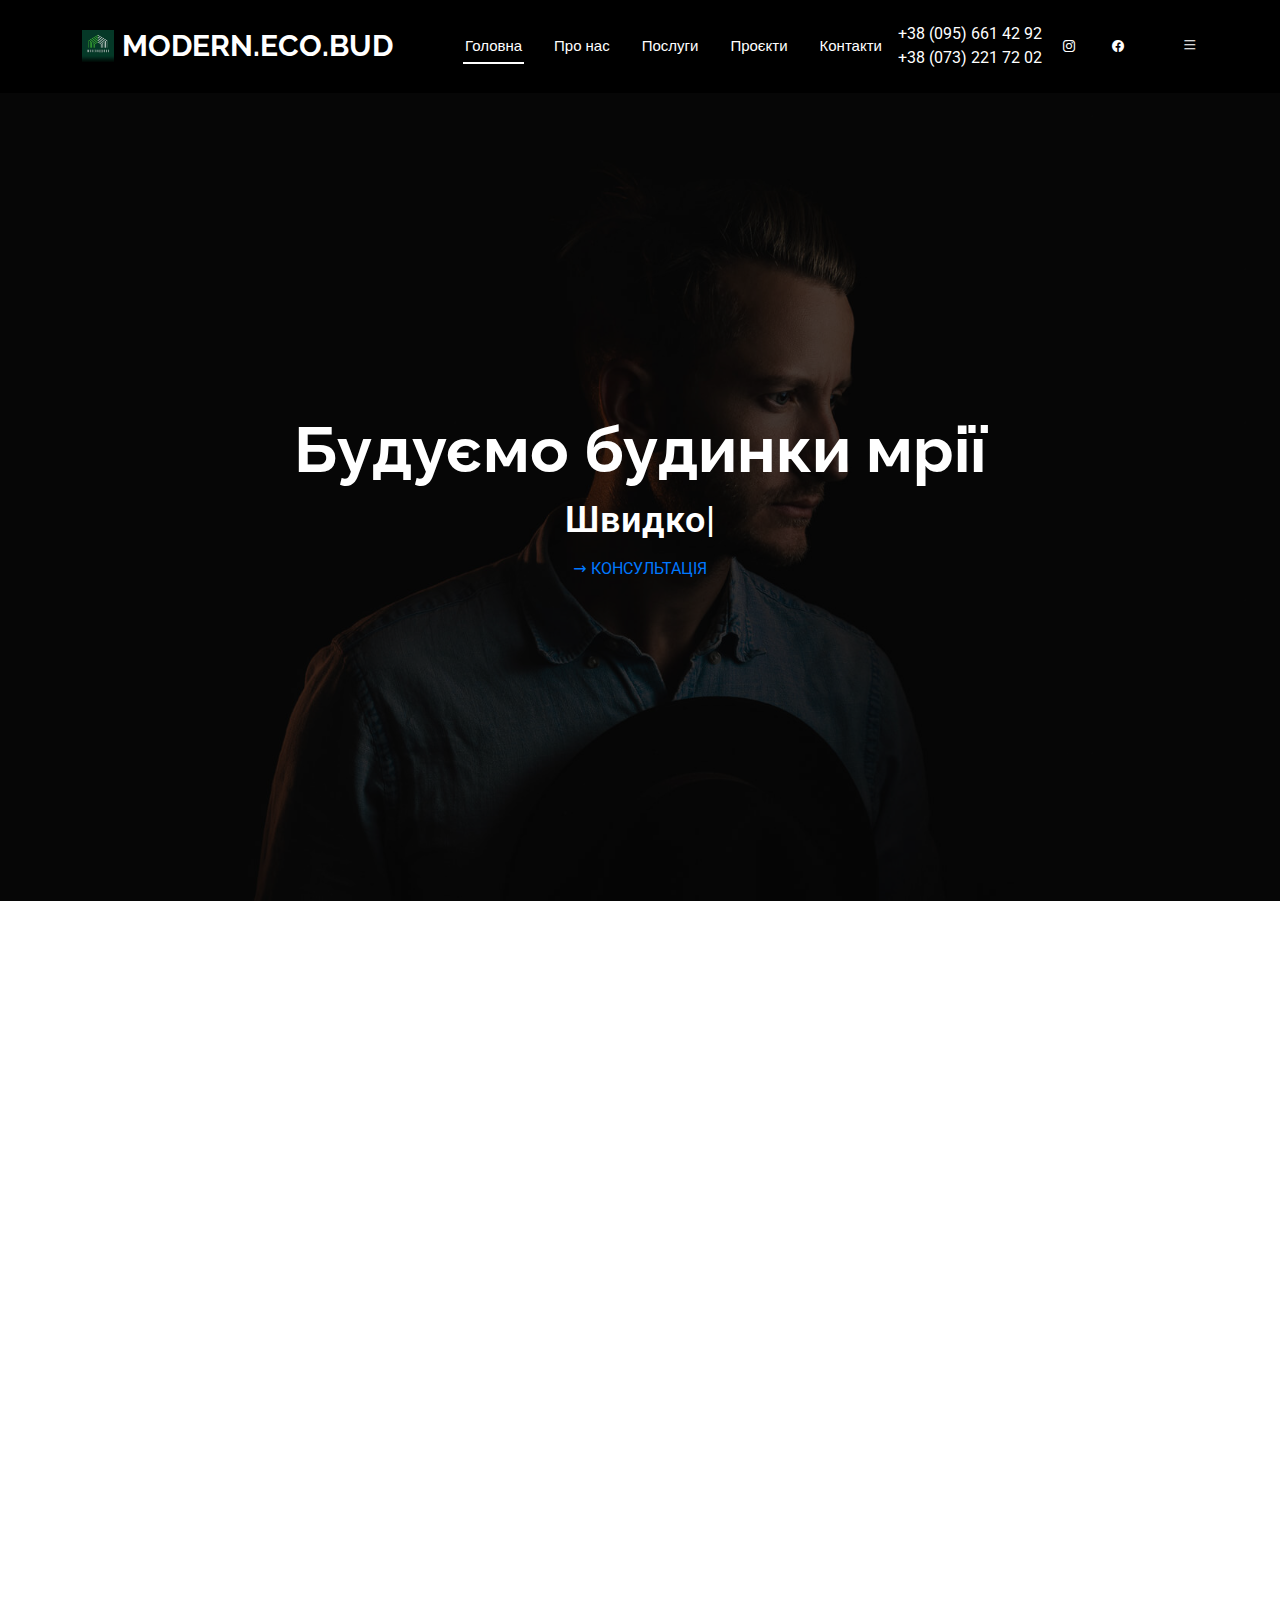
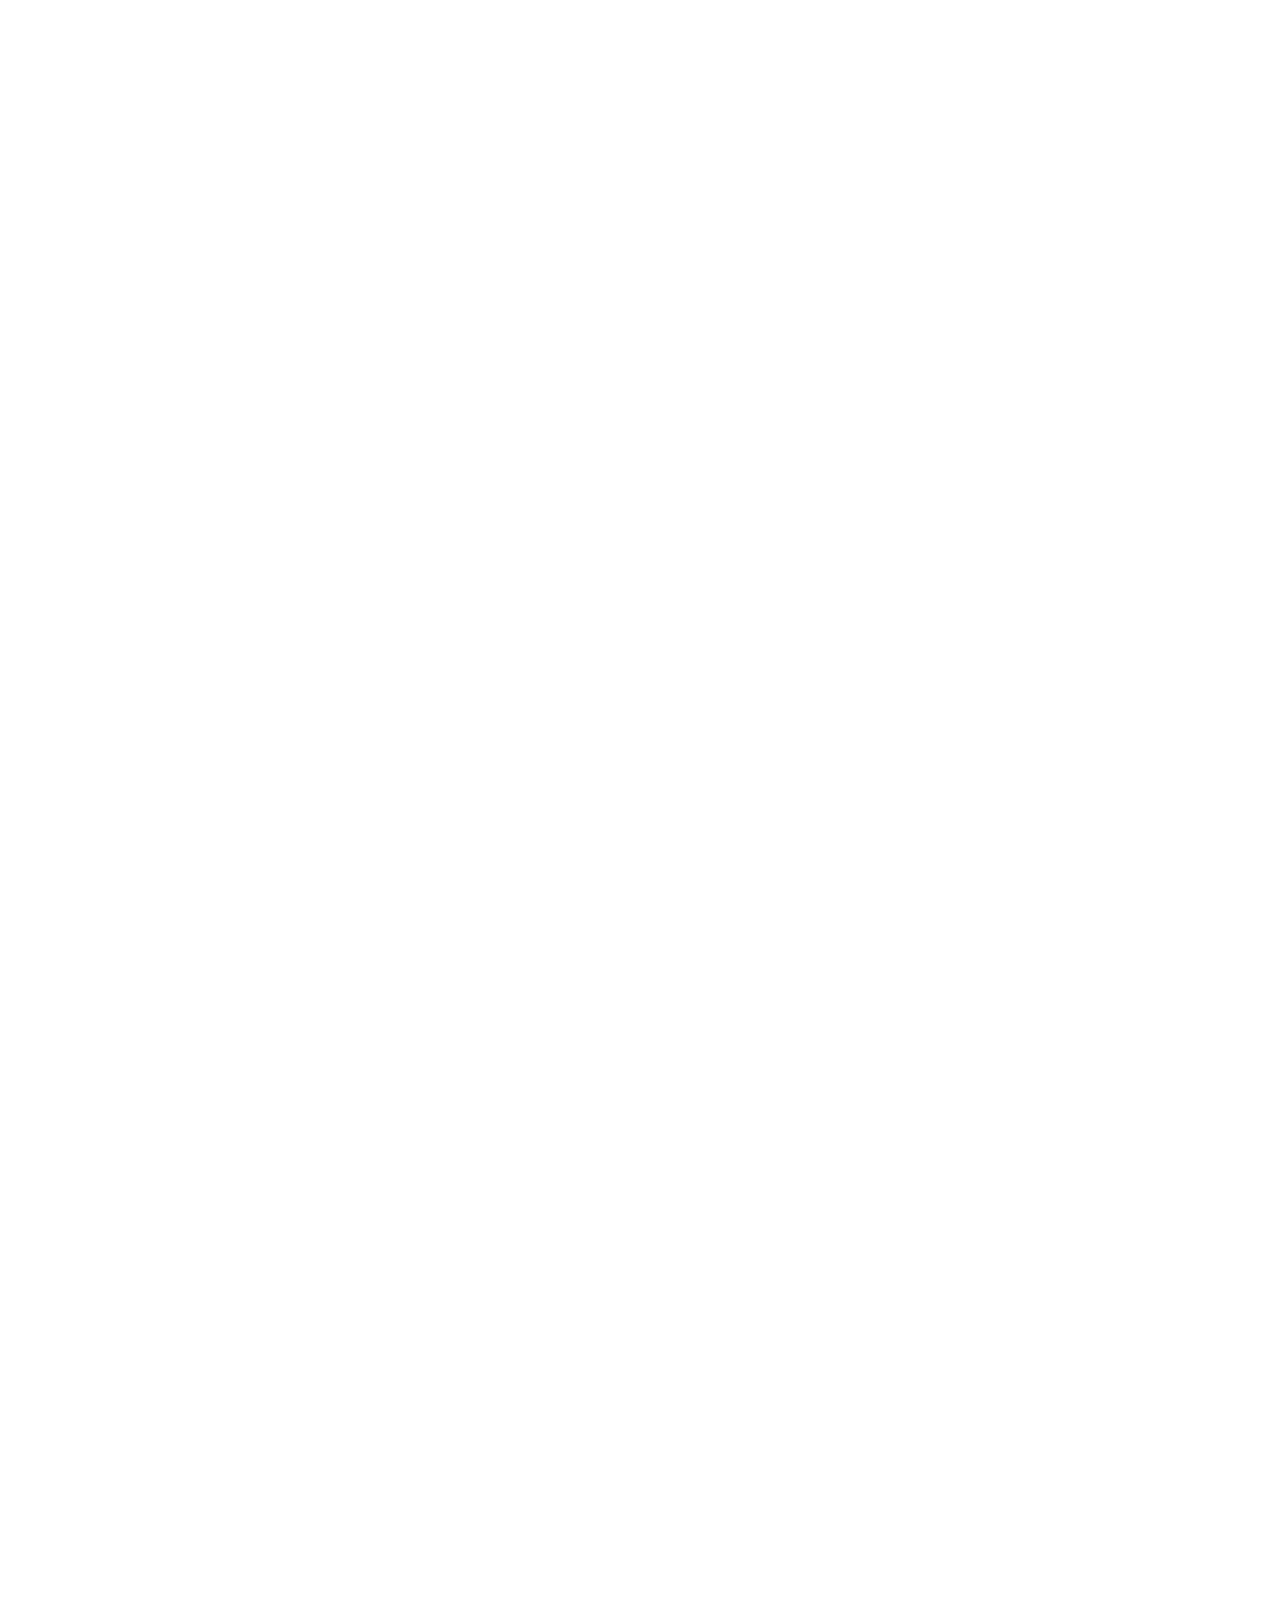
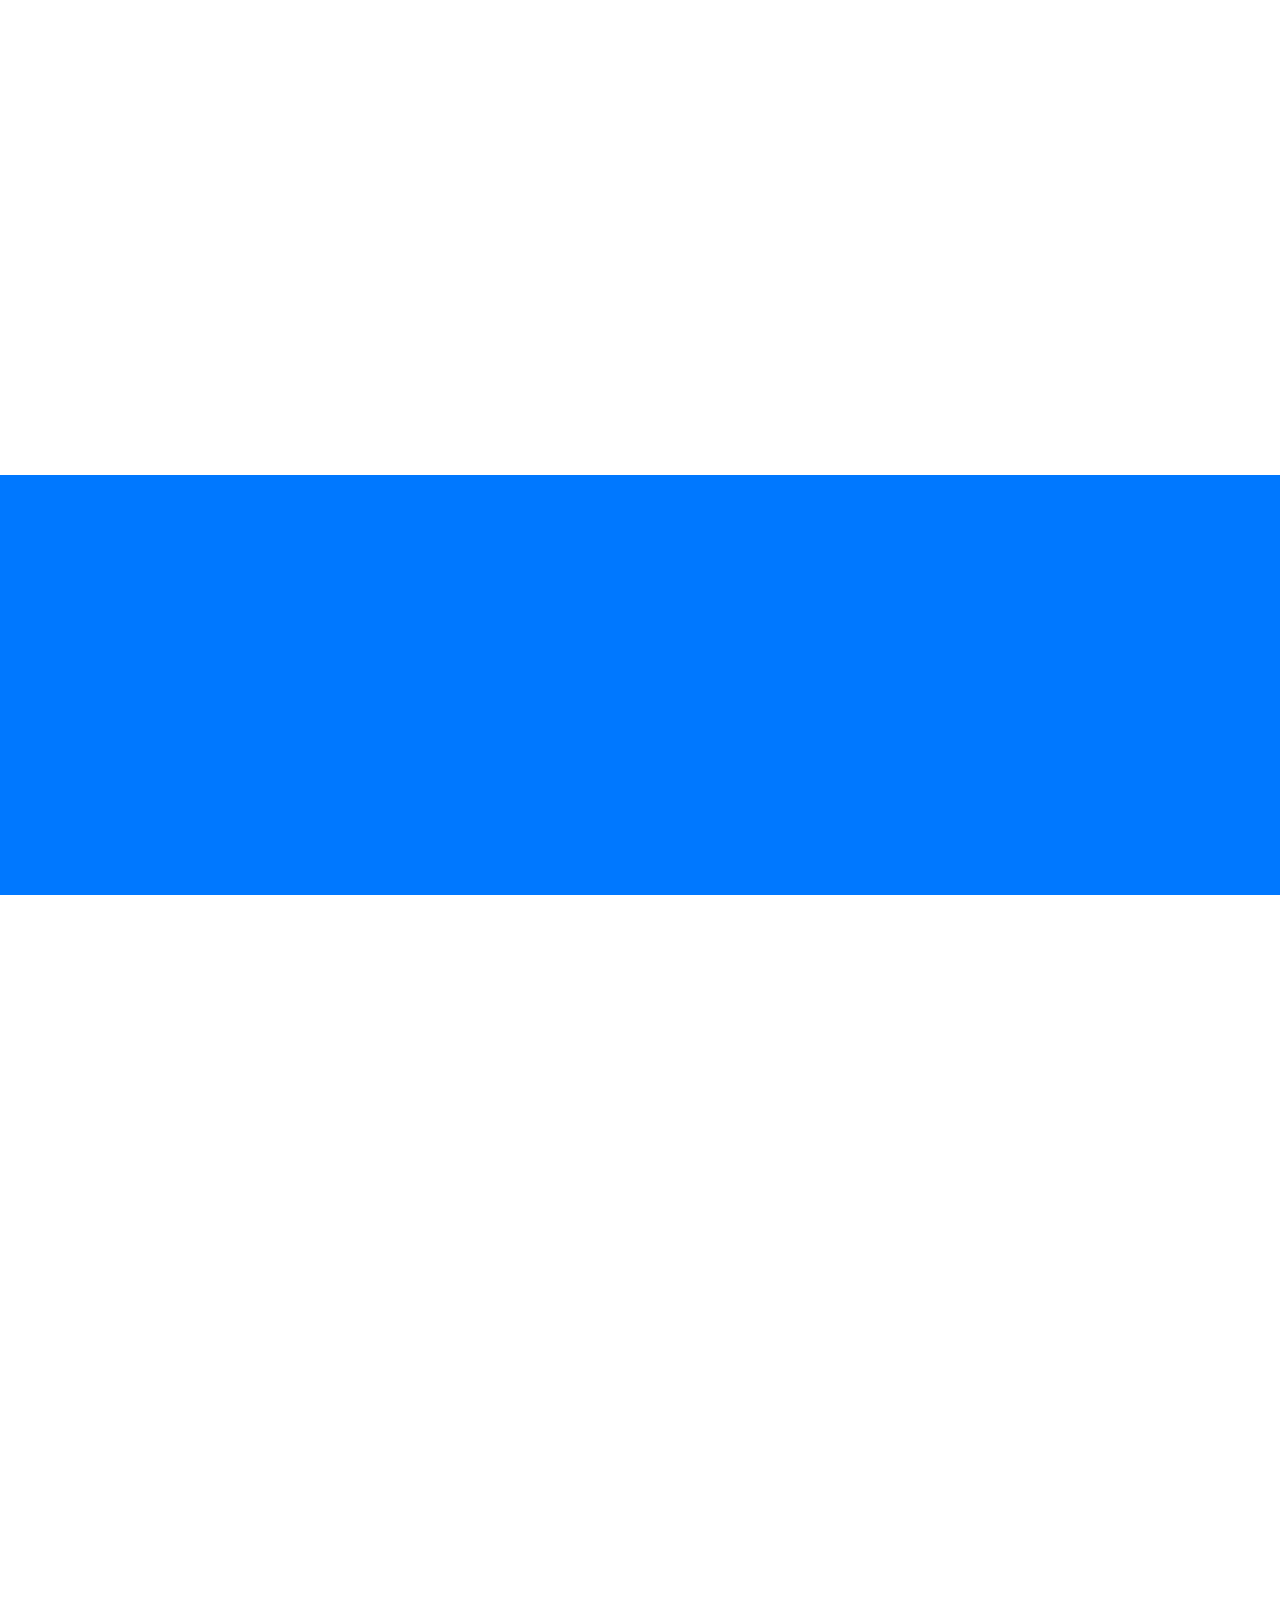
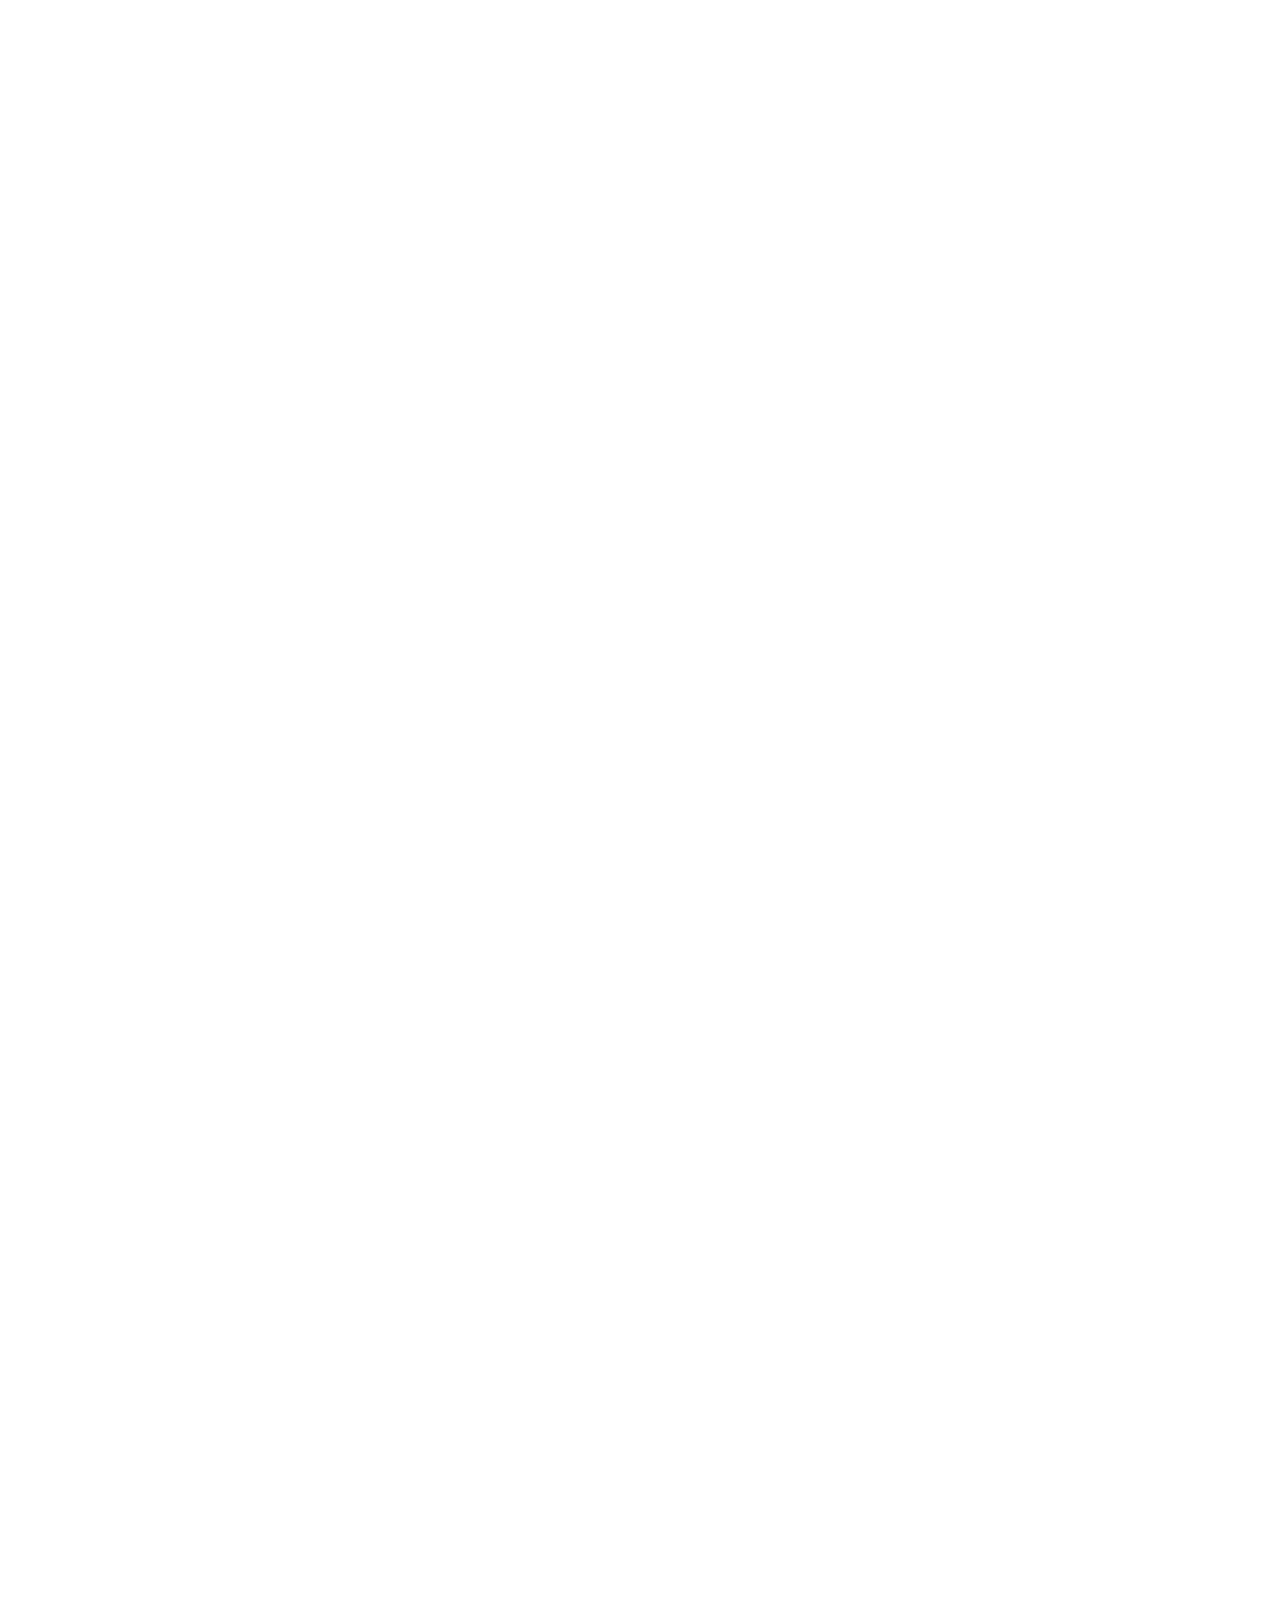
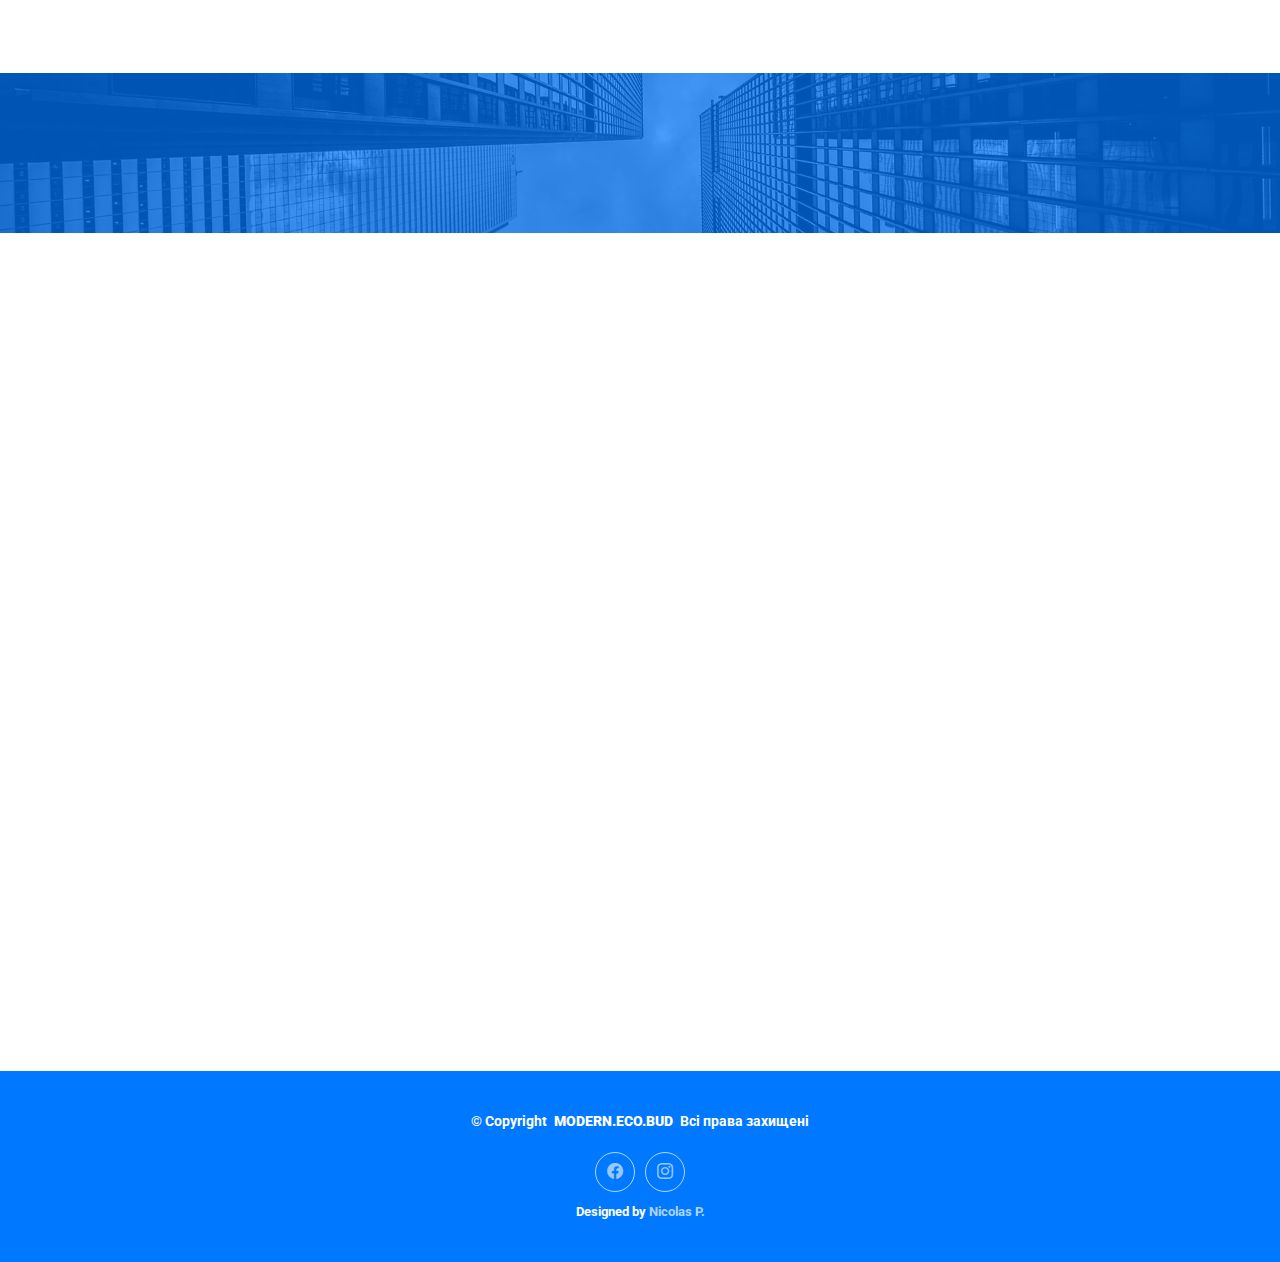
<file: index.html>
<!DOCTYPE html>
<html lang="en">

<head>
  <meta charset="utf-8">
  <meta content="width=device-width, initial-scale=1.0" name="viewport">
  <title>Каркасне та модульне будівництво</title>
  <meta name="description" content="">
  <meta name="keywords" content="">

  <!-- Favicons -->
  <link href="assets/img/favicon.png" rel="icon">
  <link href="assets/img/apple-touch-icon.png" rel="apple-touch-icon">

  <!-- Fonts -->
  <link href="https://fonts.googleapis.com" rel="preconnect">
  <link href="https://fonts.gstatic.com" rel="preconnect" crossorigin>
  <link href="https://fonts.googleapis.com/css2?family=Roboto:ital,wght@0,100;0,300;0,400;0,500;0,700;0,900;1,100;1,300;1,400;1,500;1,700;1,900&family=Poppins:ital,wght@0,100;0,200;0,300;0,400;0,500;0,600;0,700;0,800;0,900;1,100;1,200;1,300;1,400;1,500;1,600;1,700;1,800;1,900&family=Raleway:ital,wght@0,100;0,200;0,300;0,400;0,500;0,600;0,700;0,800;0,900;1,100;1,200;1,300;1,400;1,500;1,600;1,700;1,800;1,900&display=swap" rel="stylesheet">

  <!-- Vendor CSS Files -->
  <link href="assets/vendor/bootstrap/css/bootstrap.min.css" rel="stylesheet">
  <link href="assets/vendor/bootstrap-icons/bootstrap-icons.css" rel="stylesheet">
  <link href="assets/vendor/aos/aos.css" rel="stylesheet">
  <link href="assets/vendor/glightbox/css/glightbox.min.css" rel="stylesheet">
  <link href="assets/vendor/swiper/swiper-bundle.min.css" rel="stylesheet">

  <!-- Main CSS File -->
  <link href="assets/css/main.css" rel="stylesheet">

  <!-- =======================================================
  * Template Name: DevFolio
  * Template URL: https://bootstrapmade.com/devfolio-bootstrap-portfolio-html-template/
  * Updated: Aug 07 2024 with Bootstrap v5.3.3
  * Author: BootstrapMade.com
  * License: https://bootstrapmade.com/license/
  ======================================================== -->
</head>

<body class="index-page">

  <header id="header" class="header d-flex align-items-center sticky-top">
    <div class="container-fluid container-xl position-relative d-flex align-items-center justify-content-between">

      <a href="index.html" class="logo d-flex align-items-center">
      <img src="assets/img/modernbud-logo.png" alt="Modern.Eco.Bud">
      <h1 class="sitename">MODERN.ECO.BUD</h1>
      </a>

     <nav id="navmenu" class="navmenu">
  <ul>
    <li><a href="index.html" class="active">Головна<br></a></li>
    <li><a href="#about">Про нас</a></li>
    <li><a href="#services">Послуги</a></li>
    <li><a href="#portfolio">Проєкти</a></li>
    <li><a href="#contact">Контакти</a></li>
    
         <span>
        +38 (095) 661 42 92 <br>
  +38 (073) 221 72 02
</span>
    <li>
      <a href="https://www.instagram.com/modern_eco_bud" target="_blank">
        <i class="bi bi-instagram"></i>
      </a>
    </li>
    <li>
      <a href="https://www.facebook.com/profile.php?id=61578330320377&locale=uk_UA" target="_blank">
        <i class="bi bi-facebook"></i>
      </a>
    </li>
  </ul>
</nav>
<i class="mobile-nav-toggle bi bi-list"></i>
    </div>
  </header>

  <main class="main">

    <!-- Hero Section -->

    <section id="hero" class="hero section dark-background">
      <img src="assets/img/hero-img.jpg" alt="" data-aos="fade-in">
      <div class="container d-flex flex-column align-items-center justify-content-center text-center" data-aos="fade-up" data-aos-delay="100">
        <h2>Будуємо будинки мрії</h2>
          
        <p><span class="typed" data-typed-items="Швидко, Якісно, Доступно"></span></p>

        </span></p>
        </span></p>
            <a href="#contact" class="consultation-fixed-btn">→ КОНСУЛЬТАЦІЯ</a>
      
       </div>

    </section><!-- /Hero Section -->
     
   <!-- About Section -->
<section id="about" class="about section">
  <div class="container" data-aos="fade-up">

    <div class="row align-items-center">
      
      <!-- Фото -->
      <div class="col-lg-5 mb-4 mb-lg-0">
        <img src="assets/img/profile-img.png" class="img-fluid rounded" alt="ModernBud">
      </div>

      <!-- Текст -->
      <div class="col-lg-7">
        <div style="display: flex; justify-content: flex-end;">
  <img src="assets/img/modernbud-logo.png" alt="ModernBud Logo" style="height: 120px; margin-bottom: 40px;" />
</div>
        <div class="about-info">
          <p><strong>Хто ми?</strong> Будівельна компанія "MODERN.ECO.BUD".</p>
          <p><strong>Спеціалізація:</strong> Каркасне та модульне будівництво в Україні.</p>
          <p><strong>Пошта:</strong> modernecobudukraine@gmail.com</p>
          <p><strong>Контакти:</strong> тел. (095) 661 4292, (073) 221 7202</p>
        </div>

        <h3 class="mt-4 mb-3">Чому ми?</h3>
        <p>
 Ми — будівельна компанія, яка створює сучасні каркасні та модульні будинки для життя та бізнесу з характером.
У нашій справі ми поєднуємо сучасну архітектуру, природу і комфорт, створюючи будинки, в яких хочеться жити, працювати, мріяти та повертатися.
 Ми спеціалізуємось на виготовленні каркасних будинків у сучасному стилі — з панорамними вікнами, натуральним деревом, натуральними матеріалами, продуманими деталями в дизайні та атмосферним освітленням. Ми не просто будуємо — ми створюємо простір для життя, де кожен сантиметр має значення.
             </p>
        <p>
Наша філософія — індивідуальний підхід до кожного клієнта.
             </p>
        <p>
Наша мета —  стати вашим другом у будівництві і залишити приємні емоції від співпраці.
Кожен проєкт ми прораховуємо окремо, з урахуванням:
 • ваших побажань і бюджету.
 • особливостей локації.
 • стилістики, функціоналу та матеріалів.
             </p>
        <p>
Нам важливо не просто «поставити будинок», а створити для вас справжній дім — який буде відповідати вашому стилю життя, вашим цінностям та естетиці.
 Ми працюємо прозоро, з любов’ю до деталей і без шаблонів. Бо будинок — це не квадратні метри, це ваша історія.
        </p>
      </div>

    </div>

  </div>
</section>


    <!-- Resume Section -->
    <section id="resume" class="resume section">

      <!-- Section Title -->
      <div class="container section-title" data-aos="fade-up">
        <h2>Ми у цифрах</h2>
        <p>За весь час існування нашої будівельної компанії ми зробили:</p>
      </div><!-- End Section Title -->

      <div class="container">

        <div class="row">

          <div class="col-lg-6" data-aos="fade-up" data-aos-delay="100">
            <h3 class="resume-title">Площа</h3>

            <div class="resume-item pb-0">
              <h4>1000+</h4>
              <p><em>м2 запроєктованих та реалізованих будинків.</em></p>
           
            </div><!-- Edn Resume Item -->

            <h3 class="resume-title">Досвід</h3>
            <div class="resume-item">
              <h4>5+</h4>
             
              <p>років досвіду у будівництві каркасного типу, а загалом у цій сфері ми більше десятка років.</p>
            </div><!-- Edn Resume Item -->

             <h3 class="resume-title">Клієнти</h3>
            <div class="resume-item">
              <h4>50+</h4>
             
              <p>Задоволених клієнтів, які звернулися до нас.</p>
            </div><!-- Edn Resume Item -->

          </div>

          <div class="col-lg-6" data-aos="fade-up" data-aos-delay="200">
            <h3 class="resume-title">Використано</h3>
            <div class="resume-item">
              <h4>100+</h4>
              <p><em>кубічних метрів деревини ми використали для наших каркасних та модульних будинків.</em></p>
            
            </div><!-- Edn Resume Item -->

            <div class="resume-item">
              <h3 class="resume-title">Команда</h3>
              <h4>10+</h4>
           
              <p><em>найкращих спеціалістів своєї справи, які люблять свою роботу.</em></p>
              
              </ul>
            </div><!-- Edn Resume Item -->

          </div>

        </div>

      </div>

    </section><!-- /Resume Section -->

    <!-- Services Section -->
    <section id="services" class="services section">

      <!-- Section Title -->
      <div class="container section-title" data-aos="fade-up">
        <h2>Наші послуги</h2>
        <p>Також ми можемо втілити ваш оригінальний проєкт та задум.</p>
      </div><!-- End Section Title -->

      <div class="container">

        <div class="row gy-4">

          <div class="col-lg-4 col-md-6" data-aos="fade-up" data-aos-delay="100">
            <div class="service-item  position-relative">
              <div class="icon">
                <i class="bi bi-clipboard2-check"></i>
              </div>
              <a href="#" class="stretched-link">
                <h3>Каркасні будинки</h3>
              </a>
              <p>Швидке та енергоефективне житло у сучасному стилі з панорамними вікнами та продуманим плануванням та невисокою ціною.З гарантією на каркас 50 років.</p>
            </div>
          </div><!-- End Service Item -->

          <div class="col-lg-4 col-md-6" data-aos="fade-up" data-aos-delay="200">
            <div class="service-item position-relative">
              <div class="icon">
                <i class="bi bi-clipboard2-check"></i>
              </div>
              <a href="#" class="stretched-link">
                <h3>МАФ модульного типу</h3>
              </a>
              <p>Модульні мафи для бізнесу, швидкі у зведенні та мобільні, енергоефективна технологія виготовлення заощадить ваші кошти, а невисока вартість дозволить розпочати бізнес з мінімальними вкладеннями.</p>
            </div>
          </div><!-- End Service Item -->

          <div class="col-lg-4 col-md-6" data-aos="fade-up" data-aos-delay="300">
            <div class="service-item position-relative">
              <div class="icon">
                <i class="bi bi-clipboard2-check"></i>
              </div>
              <a href="#" class="stretched-link">
                <h3>Мобільні сауни</h3>
              </a>
              <p>Сучасні мобільні та стаціонарні рішення для твого релаксу вдома або бізнесу.</p>
            </div>
          </div><!-- End Service Item -->

          <div class="col-lg-4 col-md-6" data-aos="fade-up" data-aos-delay="400">
            <div class="service-item position-relative">
              <div class="icon">
                <i class="bi bi-clipboard2-check"></i>
              </div>
              <a href="#" class="stretched-link">
                <h3>Тераси</h3>
              </a>
              <p>Додаємо комфорт та затишок твоєму двору або бізнес-простору.</p>
              <a href="#" class="stretched-link"></a>
            </div>
          </div><!-- End Service Item -->

          <div class="col-lg-4 col-md-6" data-aos="fade-up" data-aos-delay="500">
            <div class="service-item position-relative">
              <div class="icon">
                <i class="bi bi-clipboard2-check"></i>
              </div>
              <a href="#" class="stretched-link">
                <h3>Бесідки та альтанки</h3>
              </a>
              <p>Виготовляємо комфортні та сучасні бесідки для облаштування громадського або приватного простору.</p>
              <a href="#" class="stretched-link"></a>
            </div>
          </div><!-- End Service Item -->

          <div class="col-lg-4 col-md-6" data-aos="fade-up" data-aos-delay="600">
            <div class="service-item position-relative">
              <div class="icon">
                <i class="bi bi-clipboard2-check"></i>
              </div>
              <a href="#" class="stretched-link">
                <h3>Проєктування та дизайн</h3>
              </a>
              <p>Створюємо унікальні концепти, архітектурні креслення та візуалізації для твого майбутнього будинку.</p>
              <a href="#" class="stretched-link"></a>
            </div>
          </div><!-- End Service Item -->

        </div>

      </div>

    </section><!-- /Services Section -->

    <!-- Stats Section -->
    <section id="stats" class="stats section accent-background">

      <img src="assets/img/modernbud-stats-bg.jpg" alt="" data-aos="fade-in">

      <div class="container position-relative" data-aos="fade-up" data-aos-delay="100">

        <div class="row gy-4">

          <div class="col-lg-3 col-md-6">
            <div class="stats-item text-center w-100 h-100">
              <span data-purecounter-start="0" data-purecounter-end="1000" data-purecounter-duration="2" class="purecounter">1000</span>
              <p>метрів квадратних</p>
            </div>
          </div><!-- End Stats Item -->

          <div class="col-lg-3 col-md-6">
            <div class="stats-item text-center w-100 h-100">
              <span data-purecounter-start="0" data-purecounter-end="892" data-purecounter-duration="2" class="purecounter">892</span>
              <p>днів на будівництві</p>
            </div>
          </div><!-- End Stats Item -->

          <div class="col-lg-3 col-md-6">
            <div class="stats-item text-center w-100 h-100">
              <span data-purecounter-start="0" data-purecounter-end="46250" data-purecounter-duration="2" class="purecounter">46250</span>
              <p>забитих цвяхів</p>
            </div>
          </div><!-- End Stats Item -->

          <div class="col-lg-3 col-md-6">
            <div class="stats-item text-center w-100 h-100">
              <span data-purecounter-start="0" data-purecounter-end="100" data-purecounter-duration="2" class="purecounter">100</span>
              <p>відсотків любові до справи</p>
            </div>
          </div><!-- End Stats Item -->

        </div>

      </div>

    </section><!-- /Stats Section -->

    <!-- Portfolio Section -->
    <section id="portfolio" class="portfolio section">

      <!-- Section Title -->
      <div class="container section-title" data-aos="fade-up">
        <h2>Проєкти</h2>
        <p>Тут представлені проєкти каркасних будинків, мафів, саун, терас які ми розробляли дизайн або виготовляли для вас.</p>
      </div><!-- End Section Title -->

      <div class="container">

        <div class="isotope-layout" data-default-filter="*" data-layout="masonry" data-sort="original-order">

          <ul class="portfolio-filters isotope-filters" data-aos="fade-up" data-aos-delay="100">
            <li data-filter="*" class="filter-active">Всі</li>
            <li data-filter=".filter-app">Будинки</li>
            <li data-filter=".filter-product">МАФ</li>
            <li data-filter=".filter-branding">Сауни</li>
            <li data-filter=".filter-books">Тераси</li>
          </ul><!-- End Portfolio Filters -->

          <div class="row gy-4 isotope-container" data-aos="fade-up" data-aos-delay="200">

            <div class="col-lg-4 col-md-6 portfolio-item isotope-item filter-app">
              <img src="assets/img/portfolio/app-1.jpg" class="img-fluid" alt="">
              <div class="portfolio-info">
                <h4>Будинок "Шалє" 84 м2</h4>
                <p>Проєкт сучасного та стильного будинку "Шалє" для постійного проживання.</p>
                <a href="assets/img/portfolio/app-1.jpg" title="Будинок Шалє 84 м2" data-gallery="portfolio-gallery-app" class="glightbox preview-link"><i class="bi bi-zoom-in"></i></a>
                
              </div>
            </div><!-- End Portfolio Item -->

            <div class="col-lg-4 col-md-6 portfolio-item isotope-item filter-product">
              <img src="assets/img/portfolio/product-1.jpg" class="img-fluid" alt="">
              <div class="portfolio-info">
                <h4>Тераса 25 м2</h4>
                <p>Тераса для відпочинку з зоною барбекю.</p>
                <a href="assets/img/portfolio/product-1.jpg" title="Тераса 25 м2" data-gallery="portfolio-gallery-product" class="glightbox preview-link"><i class="bi bi-zoom-in"></i></a>
               
              </div>
            </div><!-- End Portfolio Item -->

            <div class="col-lg-4 col-md-6 portfolio-item isotope-item filter-branding">
              <img src="assets/img/portfolio/branding-1.jpg" class="img-fluid" alt="">
              <div class="portfolio-info">
                <h4>Сауна 10 м2</h4>
                <p>Проєкт міні-сауни для приватного користування, зручно комфортно і корисно.</p>
                <a href="assets/img/portfolio/branding-1.jpg" title="Сауна 10 м2" data-gallery="portfolio-gallery-branding" class="glightbox preview-link"><i class="bi bi-zoom-in"></i></a>
                
              </div>
            </div><!-- End Portfolio Item -->

            <div class="col-lg-4 col-md-6 portfolio-item isotope-item filter-books">
              <img src="assets/img/portfolio/books-1.jpg" class="img-fluid" alt="">
              <div class="portfolio-info">
                <h4>Маф 18 м2</h4>
                <p>Проєкт модульного офісу для бізнесу з озеленення ландшафту та дизайну.r</p>
                <a href="assets/img/portfolio/books-1.jpg" title="Маф 18 м2" data-gallery="portfolio-gallery-book" class="glightbox preview-link"><i class="bi bi-zoom-in"></i></a>
                
              </div>
            </div><!-- End Portfolio Item -->

            <div class="col-lg-4 col-md-6 portfolio-item isotope-item filter-app">
              <img src="assets/img/portfolio/app-2.jpg" class="img-fluid" alt="">
              <div class="portfolio-info">
                <h4>Модульний будинок 35 м2</h4>
                <p></p>
                <a href="assets/img/portfolio/app-2.jpg" title="Модульний будинок 35 м2" data-gallery="portfolio-gallery-app" class="glightbox preview-link"><i class="bi bi-zoom-in"></i></a>
                
              </div>
            </div><!-- End Portfolio Item -->

            <div class="col-lg-4 col-md-6 portfolio-item isotope-item filter-product">
              <img src="assets/img/portfolio/product-2.jpg" class="img-fluid" alt="">
              <div class="portfolio-info">
                <h4>Маф 2</h4>
                <p></p>
                <a href="assets/img/portfolio/product-2.jpg" title="МАФ 2" data-gallery="portfolio-gallery-product" class="glightbox preview-link"><i class="bi bi-zoom-in"></i></a>
                
              </div>
            </div><!-- End Portfolio Item -->

            <div class="col-lg-4 col-md-6 portfolio-item isotope-item filter-branding">
              <img src="assets/img/portfolio/branding-2.jpg" class="img-fluid" alt="">
              <div class="portfolio-info">
                <h4>Сауна 2</h4>
                <p></p>
                <a href="assets/img/portfolio/branding-2.jpg" title="Сауна 2" data-gallery="portfolio-gallery-branding" class="glightbox preview-link"><i class="bi bi-zoom-in"></i></a>
                
              </div>
            </div><!-- End Portfolio Item -->

            <div class="col-lg-4 col-md-6 portfolio-item isotope-item filter-books">
              <img src="assets/img/portfolio/books-2.jpg" class="img-fluid" alt="">
              <div class="portfolio-info">
                <h4>МАФ 2</h4>
                <p></p>
                <a href="assets/img/portfolio/books-2.jpg" title="МАФ 2" data-gallery="portfolio-gallery-book" class="glightbox preview-link"><i class="bi bi-zoom-in"></i></a>
                
              </div>
            </div><!-- End Portfolio Item -->

            <div class="col-lg-4 col-md-6 portfolio-item isotope-item filter-app">
              <img src="assets/img/portfolio/app-3.jpg" class="img-fluid" alt="">
              <div class="portfolio-info">
                <h4>Барнхауз 38 м2</h4>
                <p></p>
                <a href="assets/img/portfolio/app-3.jpg" title="Будинок 3" data-gallery="portfolio-gallery-app" class="glightbox preview-link"><i class="bi bi-zoom-in"></i></a>
                
              </div>
            </div><!-- End Portfolio Item -->

            <div class="col-lg-4 col-md-6 portfolio-item isotope-item filter-product">
              <img src="assets/img/portfolio/product-3.jpg" class="img-fluid" alt="">
              <div class="portfolio-info">
                <h4>МАФ 3</h4>
                <p></p>
                <a href="assets/img/portfolio/product-3.jpg" title="МАФ 3" data-gallery="portfolio-gallery-product" class="glightbox preview-link"><i class="bi bi-zoom-in"></i></a>
                
              </div>
            </div><!-- End Portfolio Item -->

            <div class="col-lg-4 col-md-6 portfolio-item isotope-item filter-branding">
              <img src="assets/img/portfolio/branding-3.jpg" class="img-fluid" alt="">
              <div class="portfolio-info">
                <h4>Сауна 3</h4>
              
                <a href="assets/img/portfolio/branding-3.jpg" title="Сауна 2" data-gallery="portfolio-gallery-branding" class="glightbox preview-link"><i class="bi bi-zoom-in"></i></a>
               
              </div>
            </div><!-- End Portfolio Item -->

            <div class="col-lg-4 col-md-6 portfolio-item isotope-item filter-books">
              <img src="assets/img/portfolio/books-3.jpg" class="img-fluid" alt="">
              <div class="portfolio-info">
                <h4>Тераса 3</h4>
                <p></p>
                <a href="assets/img/portfolio/books-3.jpg" title="Тераса 3" data-gallery="portfolio-gallery-book" class="glightbox preview-link"><i class="bi bi-zoom-in"></i></a>
                
              </div>
            </div><!-- End Portfolio Item -->

          </div><!-- End Portfolio Container -->

        </div>

      </div>

    </section><!-- /Portfolio Section -->
   
        </div>

    <!-- Faq Section -->
    <section id="faq" class="faq section">

      <div class="container">

        <div class="row gy-4">

          <div class="col-lg-4" data-aos="fade-up" data-aos-delay="100">
            <div class="content px-xl-5">
              <h3><span>Найчастіші <span></strong>Запитання<strong></span> та </span><strong>Відповіді</strong></h3>
              <p>
                Ми підібрали для вас найчастіші питання і відповіді які розвіють ваші сумніви чи будувати каркасний будинок.
              </p>
            </div>
          </div>

          <div class="col-lg-8" data-aos="fade-up" data-aos-delay="200">

            <div class="faq-container">
              <div class="faq-item faq-active">
                <h3><span class="num">1.</span> <span>Чи каркасний будинок теплий взимку?</span></h3>
                <div class="faq-content">
                  <p>Так. Каркасні будинки утеплюються мінеральною ватою або ековатою з пресованої коноплі, товщиною 200мм, без містків холоду та енерговтрат, що забезпечує високу енергоефективність і комфорт навіть при сильних морозах у нашій кліматичній зоні. Ми використовуємо посилені вікна класу А, 5-7 камер для ідеальної теплоізоляції, німецькі системи, гартоване скло.</p>
                </div>
                <i class="faq-toggle bi bi-chevron-right"></i>
              </div><!-- End Faq item-->

              <div class="faq-item">
                <h3><span class="num">2.</span> <span>Наскільки довговічний каркасний будинок?</span></h3>
                <div class="faq-content">
                  <p>При правильному будівництві та експлуатації та дотриманні технології та захисту деревини спеціальними емульсіями біовогнезахисту, каркасний будинок служить 50-80 років і більше, як і традиційні будівлі.</p>
                </div>
                <i class="faq-toggle bi bi-chevron-right"></i>
              </div><!-- End Faq item-->

              <div class="faq-item">
                <h3><span class="num">3.</span> <span>Чи безпечно жити в каркасному будинку?</span></h3>
                <div class="faq-content">
                  <p>Абсолютно. Каркасні будинки відповідають нормам безпеки, вони стійкі до землетрусів завдяки своїй легкості та гнучкості конструкції.</p>
                </div>
                <i class="faq-toggle bi bi-chevron-right"></i>
              </div><!-- End Faq item-->

              <div class="faq-item">
                <h3><span class="num">4.</span> <span>Чи каркасні будинки «шумні» всередині?</span></h3>
                <div class="faq-content">
                  <p>Ні, якщо використовуються якісні звукоізоляційні матеріали стін, та вікна преміум якості, шумоізоляція буде навіть кращою, ніж у багатьох цегляних будівлях.</p>
                </div>
                <i class="faq-toggle bi bi-chevron-right"></i>
              </div><!-- End Faq item-->

              <div class="faq-item">
                <h3><span class="num">5.</span> <span>Чи можна робити індивідуальне планування?</span></h3>
                <div class="faq-content">
                  <p>Так. Каркасна технологія дозволяє реалізувати будь-яке планування та дизайн без обмежень, на відміну від несучих цегляних стін та монолітних будівель.</p>
                </div>
                <i class="faq-toggle bi bi-chevron-right"></i>
              </div><!-- End Faq item-->

            </div>

          </div>
        </div>

      </div>

    </section><!-- /Faq Section -->

    <!-- Testimonials Section -->
    <section id="testimonials" class="testimonials section accent-background">

      <img src="assets/img/testimonials-bg.jpg" class="testimonials-bg" alt="">
</div>
          
    </section><!-- /Testimonials Section -->

    <!-- Contact Section -->
    <section id="contact" class="contact section">

      <!-- Section Title -->
      <div class="container section-title" data-aos="fade-up">
        <h2>Контакти</h2>
        <p>Давайте обговоримо ваш проєкт детальніше і прорахуємо вартість.</p>
      </div><!-- End Section Title -->

      <div class="container" data-aos="fade-up" data-aos-delay="100">

        <div class="info-wrap" data-aos="fade-up" data-aos-delay="200">
          <div class="row gy-5">

            <div class="col-lg-4">
              <div class="info-item d-flex align-items-center">
                <i class="bi bi-geo-alt flex-shrink-0"></i>
                <div>
                  <h3>Aдреса</h3>
                  <p>Україна, Рівненська обл. Млинів</p>
                </div>
              </div>
            </div><!-- End Info Item -->

            <div class="col-lg-4">
              <div class="info-item d-flex align-items-center">
                <i class="bi bi-telephone flex-shrink-0"></i>
                <div>
                  <h3>Телефон</h3>
                  <p>+380956614292, +380732217202</p>
                </div>
              </div>
            </div><!-- End Info Item -->

            <div class="col-lg-4">
              <div class="info-item d-flex align-items-center">
                <i class="bi bi-envelope flex-shrink-0"></i>
                <div>
                  <h3>Пошта</h3>
                  <p>modernecobudukraine@gmail.com</p>
                             </div>
            </div><!-- End Info Item -->

          </div>
        </div>

        <form action="https://formspree.io/f/xpwlryay" method="post" class="php-email-form" data-aos="fade-up" data-aos-delay="300">
          <div class="row gy-4">

            <div class="col-md-6">
              <input type="text" name="name" class="form-control" placeholder="Ваше ім'я" required="">
            </div>

            <div class="col-md-6 ">
              <input type="email" class="form-control" name="email" placeholder="Ваша пошта" required="">
            </div>

            <div class="col-md-12">
              <input type="text" class="form-control" name="subject" placeholder="Місто" required="">
            </div>

            <div class="col-md-12">
              <textarea class="form-control" name="message" rows="6" placeholder="Повідомлення" required=""></textarea>
            </div>

            <div class="col-md-12 text-center">
              <div class="loading">Loading</div>
              <div class="error-message"></div>
              <div class="sent-message">Дякуємо за звернення! Ми зв'яжемося з вами найближчим часом.</div>

              <button type="submit">Замовити прорахунок</button>
            </div>

          </div>
        </form><!-- End Contact Form -->

      </div>

    </section><!-- /Contact Section -->

  </main>

  <footer id="footer" class="footer accent-background">

    <div class="container">
      <div class="copyright text-center ">
        <p>© <span>Copyright</span> <strong class="px-1 sitename">MODERN.ECO.BUD</strong> <span>Всі права захищені</span></p>
      </div>
      <div class="social-links d-flex justify-content-center">
      
        <a href="https://www.facebook.com/profile.php?id=61578330320377&locale=uk_UA"><i class="bi bi-facebook"></i></a>
        <a href="https://www.instagram.com/modern_eco_bud"><i class="bi bi-instagram"></i></a>
              </div>
      <div class="credits">
        <!-- All the links in the footer should remain intact. -->
        <!-- You can delete the links only if you've purchased the pro version. -->
        <!-- Licensing information: https://bootstrapmade.com/license/ -->
        <!-- Purchase the pro version with working PHP/AJAX contact form: [buy-url] -->
        Designed by <a href="https://www.instagram.com/podpysky_layki_people/?utm_source=ig_web_button_share_sheet/">Nicolas P.</a>

      </div>
    </div>

  </footer>

  <!-- Scroll Top -->
  <a href="#" id="scroll-top" class="scroll-top d-flex align-items-center justify-content-center"><i class="bi bi-arrow-up-short"></i></a>

  <!-- Preloader -->
  <div id="preloader"></div>
<script src="assets/vendor/bootstrap/js/bootstrap.bundle.min.js"></script>
<script src="assets/vendor/aos/aos.js"></script>
<script src="assets/vendor/typed.js/typed.umd.js"></script>
<script src="assets/vendor/waypoints/noframework.waypoints.js"></script>
<script src="assets/vendor/purecounter/purecounter_vanilla.js"></script>
<script src="assets/vendor/glightbox/js/glightbox.min.js"></script>
<script src="assets/vendor/imagesloaded/imagesloaded.pkgd.min.js"></script>
<script src="assets/vendor/isotope-layout/isotope.pkgd.min.js"></script>
<script src="assets/vendor/swiper/swiper-bundle.min.js"></script>

 
<!-- Main JS File -->
<script src="assets/js/main.js"></script>

</body>

</html>
</file>
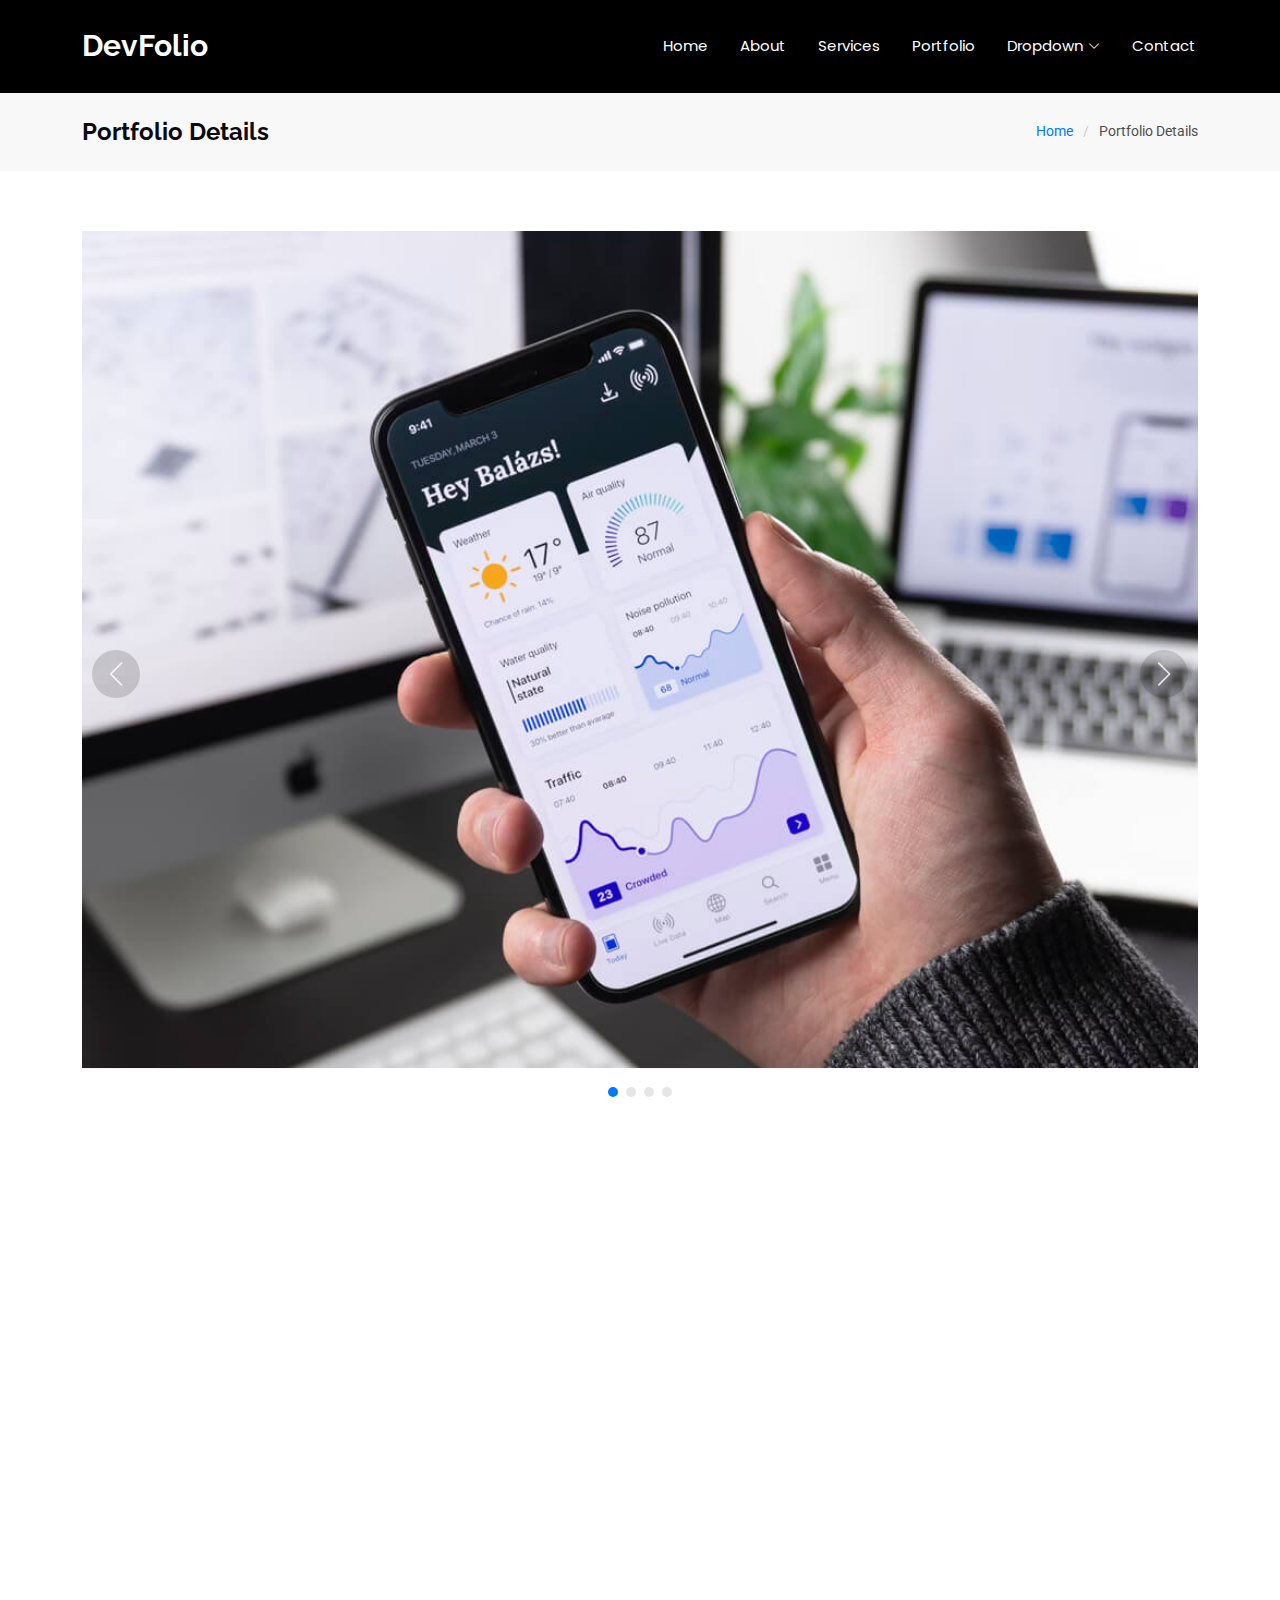
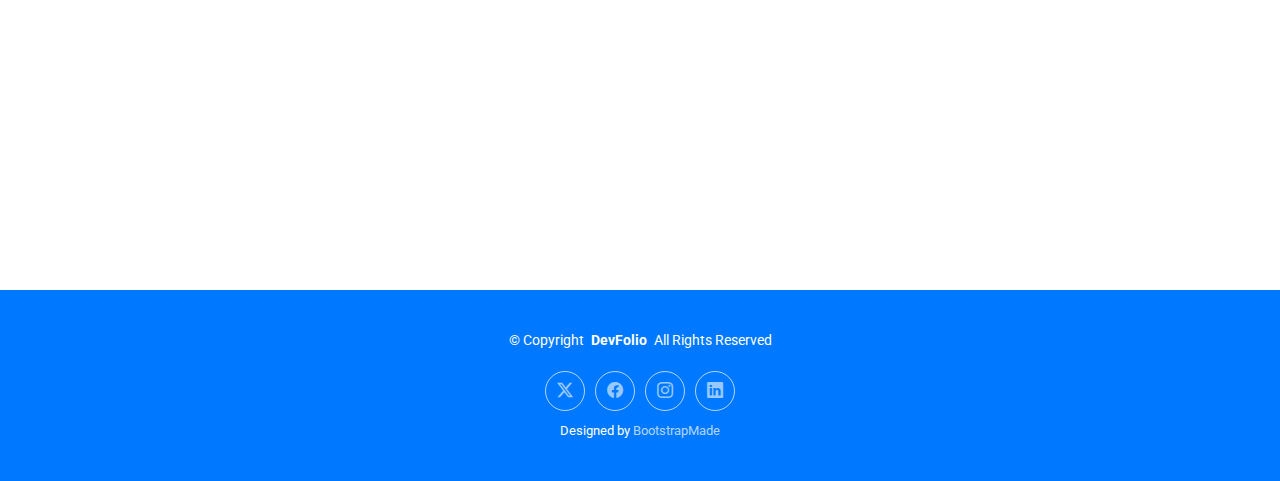
<file: portfolio-details.html>
<!DOCTYPE html>
<html lang="en">

<head>
  <meta charset="utf-8">
  <meta content="width=device-width, initial-scale=1.0" name="viewport">
  <title>Portfolio Details - DevFolio Bootstrap Template</title>
  <meta name="description" content="">
  <meta name="keywords" content="">

  <!-- Favicons -->
  <link href="assets/img/favicon.png" rel="icon">
  <link href="assets/img/apple-touch-icon.png" rel="apple-touch-icon">

  <!-- Fonts -->
  <link href="https://fonts.googleapis.com" rel="preconnect">
  <link href="https://fonts.gstatic.com" rel="preconnect" crossorigin>
  <link href="https://fonts.googleapis.com/css2?family=Roboto:ital,wght@0,100;0,300;0,400;0,500;0,700;0,900;1,100;1,300;1,400;1,500;1,700;1,900&family=Poppins:ital,wght@0,100;0,200;0,300;0,400;0,500;0,600;0,700;0,800;0,900;1,100;1,200;1,300;1,400;1,500;1,600;1,700;1,800;1,900&family=Raleway:ital,wght@0,100;0,200;0,300;0,400;0,500;0,600;0,700;0,800;0,900;1,100;1,200;1,300;1,400;1,500;1,600;1,700;1,800;1,900&display=swap" rel="stylesheet">

  <!-- Vendor CSS Files -->
  <link href="assets/vendor/bootstrap/css/bootstrap.min.css" rel="stylesheet">
  <link href="assets/vendor/bootstrap-icons/bootstrap-icons.css" rel="stylesheet">
  <link href="assets/vendor/aos/aos.css" rel="stylesheet">
  <link href="assets/vendor/glightbox/css/glightbox.min.css" rel="stylesheet">
  <link href="assets/vendor/swiper/swiper-bundle.min.css" rel="stylesheet">

  <!-- Main CSS File -->
  <link href="assets/css/main.css" rel="stylesheet">

  <!-- =======================================================
  * Template Name: DevFolio
  * Template URL: https://bootstrapmade.com/devfolio-bootstrap-portfolio-html-template/
  * Updated: Aug 07 2024 with Bootstrap v5.3.3
  * Author: BootstrapMade.com
  * License: https://bootstrapmade.com/license/
  ======================================================== -->
</head>

<body class="portfolio-details-page">

  <header id="header" class="header d-flex align-items-center sticky-top">
    <div class="container-fluid container-xl position-relative d-flex align-items-center justify-content-between">

      <a href="index.html" class="logo d-flex align-items-center">
        <!-- Uncomment the line below if you also wish to use an image logo -->
        <!-- <img src="assets/img/logo.png" alt=""> -->
        <h1 class="sitename">DevFolio</h1>
      </a>

      <nav id="navmenu" class="navmenu">
        <ul>
          <li><a href="#hero">Home<br></a></li>
          <li><a href="#about">About</a></li>
          <li><a href="#services">Services</a></li>
          <li><a href="#portfolio">Portfolio</a></li>
          <li class="dropdown"><a href="#"><span>Dropdown</span> <i class="bi bi-chevron-down toggle-dropdown"></i></a>
            <ul>
              <li><a href="#">Dropdown 1</a></li>
              <li class="dropdown"><a href="#"><span>Deep Dropdown</span> <i class="bi bi-chevron-down toggle-dropdown"></i></a>
                <ul>
                  <li><a href="#">Deep Dropdown 1</a></li>
                  <li><a href="#">Deep Dropdown 2</a></li>
                  <li><a href="#">Deep Dropdown 3</a></li>
                  <li><a href="#">Deep Dropdown 4</a></li>
                  <li><a href="#">Deep Dropdown 5</a></li>
                </ul>
              </li>
              <li><a href="#">Dropdown 2</a></li>
              <li><a href="#">Dropdown 3</a></li>
              <li><a href="#">Dropdown 4</a></li>
            </ul>
          </li>
          <li><a href="#contact">Contact</a></li>
        </ul>
        <i class="mobile-nav-toggle d-xl-none bi bi-list"></i>
      </nav>

    </div>
  </header>

  <main class="main">

    <!-- Page Title -->
    <div class="page-title" data-aos="fade">
      <div class="container d-lg-flex justify-content-between align-items-center">
        <h1 class="mb-2 mb-lg-0">Portfolio Details</h1>
        <nav class="breadcrumbs">
          <ol>
            <li><a href="index.html">Home</a></li>
            <li class="current">Portfolio Details</li>
          </ol>
        </nav>
      </div>
    </div><!-- End Page Title -->

    <!-- Portfolio Details Section -->
    <section id="portfolio-details" class="portfolio-details section">

      <div class="container" data-aos="fade-up">

        <div class="portfolio-details-slider swiper init-swiper">
          <script type="application/json" class="swiper-config">
            {
              "loop": true,
              "speed": 600,
              "autoplay": {
                "delay": 5000
              },
              "slidesPerView": "auto",
              "navigation": {
                "nextEl": ".swiper-button-next",
                "prevEl": ".swiper-button-prev"
              },
              "pagination": {
                "el": ".swiper-pagination",
                "type": "bullets",
                "clickable": true
              }
            }
          </script>
          <div class="swiper-wrapper align-items-center">

            <div class="swiper-slide">
              <img src="assets/img/portfolio/app-1.jpg" alt="">
            </div>

            <div class="swiper-slide">
              <img src="assets/img/portfolio/product-1.jpg" alt="">
            </div>

            <div class="swiper-slide">
              <img src="assets/img/portfolio/branding-1.jpg" alt="">
            </div>

            <div class="swiper-slide">
              <img src="assets/img/portfolio/books-1.jpg" alt="">
            </div>

          </div>
          <div class="swiper-button-prev"></div>
          <div class="swiper-button-next"></div>
          <div class="swiper-pagination"></div>
        </div>

        <div class="row justify-content-between gy-4 mt-4">

          <div class="col-lg-8" data-aos="fade-up">
            <div class="portfolio-description">
              <h2>This is an example of portfolio details</h2>
              <p>
                Autem ipsum nam porro corporis rerum. Quis eos dolorem eos itaque inventore commodi labore quia quia. Exercitationem repudiandae officiis neque suscipit non officia eaque itaque enim. Voluptatem officia accusantium nesciunt est omnis tempora consectetur dignissimos. Sequi nulla at esse enim cum deserunt eius.
              </p>
              <p>
                Amet consequatur qui dolore veniam voluptatem voluptatem sit. Non aspernatur atque natus ut cum nam et. Praesentium error dolores rerum minus sequi quia veritatis eum. Eos et doloribus doloremque nesciunt molestiae laboriosam.
              </p>

              <div class="testimonial-item">
                <p>
                  <i class="bi bi-quote quote-icon-left"></i>
                  <span>Export tempor illum tamen malis malis eram quae irure esse labore quem cillum quid cillum eram malis quorum velit fore eram velit sunt aliqua noster fugiat irure amet legam anim culpa.</span>
                  <i class="bi bi-quote quote-icon-right"></i>
                </p>
                <div>
                  <img src="assets/img/testimonials/testimonials-2.jpg" class="testimonial-img" alt="">
                  <h3>Sara Wilsson</h3>
                  <h4>Designer</h4>
                </div>
              </div>

              <p>
                Impedit ipsum quae et aliquid doloribus et voluptatem quasi. Perspiciatis occaecati earum et magnam animi. Quibusdam non qui ea vitae suscipit vitae sunt. Repudiandae incidunt cumque minus deserunt assumenda tempore. Delectus voluptas necessitatibus est.
              </p>

              <p>
                Sunt voluptatum sapiente facilis quo odio aut ipsum repellat debitis. Molestiae et autem libero. Explicabo et quod necessitatibus similique quis dolor eum. Numquam eaque praesentium rem et qui nesciunt.
              </p>

            </div>
          </div>

          <div class="col-lg-3" data-aos="fade-up" data-aos-delay="100">
            <div class="portfolio-info">
              <h3>Project information</h3>
              <ul>
                <li><strong>Category</strong> Web design</li>
                <li><strong>Client</strong> ASU Company</li>
                <li><strong>Project date</strong> 01 March, 2020</li>
                <li><strong>Project URL</strong> <a href="#">www.example.com</a></li>
                <li><a href="#" class="btn-visit align-self-start">Visit Website</a></li>
              </ul>
            </div>
          </div>

        </div>

      </div>

    </section><!-- /Portfolio Details Section -->

  </main>

  <footer id="footer" class="footer accent-background">

    <div class="container">
      <div class="copyright text-center ">
        <p>© <span>Copyright</span> <strong class="px-1 sitename">DevFolio</strong> <span>All Rights Reserved</span></p>
      </div>
      <div class="social-links d-flex justify-content-center">
        <a href=""><i class="bi bi-twitter-x"></i></a>
        <a href=""><i class="bi bi-facebook"></i></a>
        <a href=""><i class="bi bi-instagram"></i></a>
        <a href=""><i class="bi bi-linkedin"></i></a>
      </div>
      <div class="credits">
        <!-- All the links in the footer should remain intact. -->
        <!-- You can delete the links only if you've purchased the pro version. -->
        <!-- Licensing information: https://bootstrapmade.com/license/ -->
        <!-- Purchase the pro version with working PHP/AJAX contact form: [buy-url] -->
        Designed by <a href="https://bootstrapmade.com/">BootstrapMade</a>
      </div>
    </div>

  </footer>

  <!-- Scroll Top -->
  <a href="#" id="scroll-top" class="scroll-top d-flex align-items-center justify-content-center"><i class="bi bi-arrow-up-short"></i></a>

  <!-- Preloader -->
  <div id="preloader"></div>

  <!-- Vendor JS Files -->
  <script src="assets/vendor/bootstrap/js/bootstrap.bundle.min.js"></script>
  <script src="assets/vendor/php-email-form/validate.js"></script>
  <script src="assets/vendor/aos/aos.js"></script>
  <script src="assets/vendor/typed.js/typed.umd.js"></script>
  <script src="assets/vendor/waypoints/noframework.waypoints.js"></script>
  <script src="assets/vendor/purecounter/purecounter_vanilla.js"></script>
  <script src="assets/vendor/glightbox/js/glightbox.min.js"></script>
  <script src="assets/vendor/imagesloaded/imagesloaded.pkgd.min.js"></script>
  <script src="assets/vendor/isotope-layout/isotope.pkgd.min.js"></script>
  <script src="assets/vendor/swiper/swiper-bundle.min.js"></script>

  <!-- Main JS File -->
  <script src="assets/js/main.js"></script>

</body>

</html>
</file>
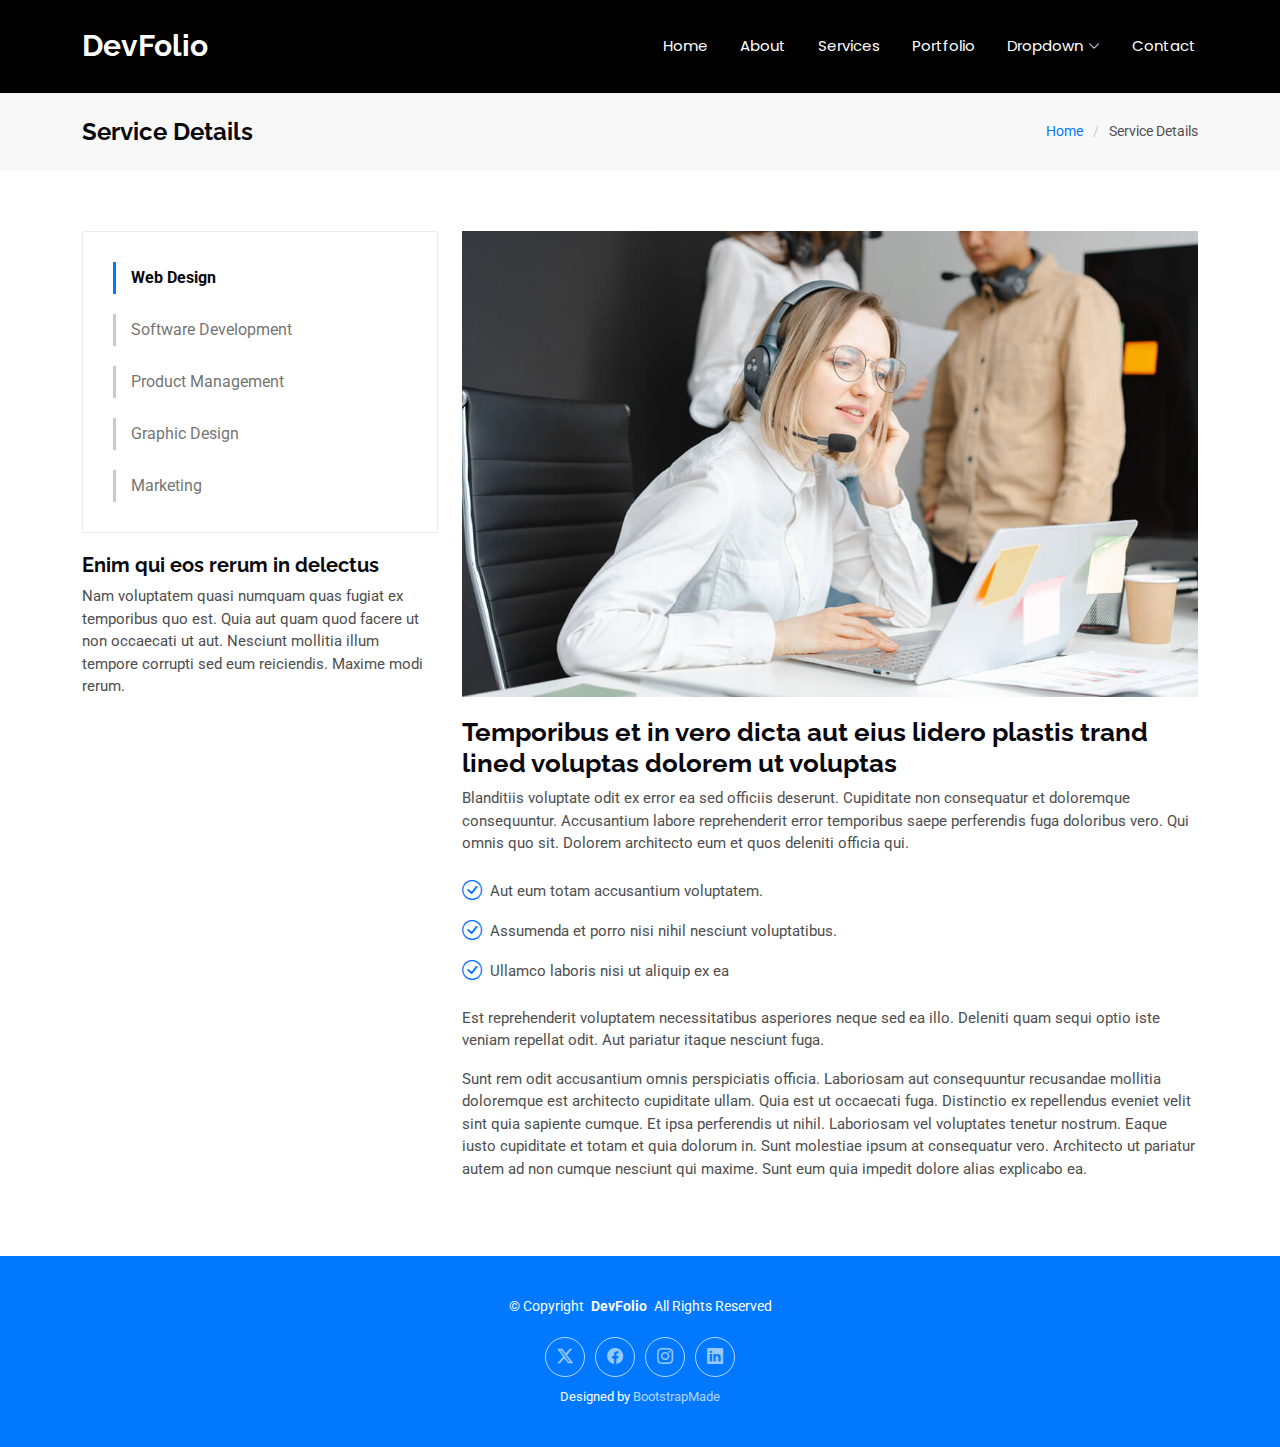
<file: service-details.html>
<!DOCTYPE html>
<html lang="en">

<head>
  <meta charset="utf-8">
  <meta content="width=device-width, initial-scale=1.0" name="viewport">
  <title>Service Details - DevFolio Bootstrap Template</title>
  <meta name="description" content="">
  <meta name="keywords" content="">

  <!-- Favicons -->
  <link href="assets/img/favicon.png" rel="icon">
  <link href="assets/img/apple-touch-icon.png" rel="apple-touch-icon">

  <!-- Fonts -->
  <link href="https://fonts.googleapis.com" rel="preconnect">
  <link href="https://fonts.gstatic.com" rel="preconnect" crossorigin>
  <link href="https://fonts.googleapis.com/css2?family=Roboto:ital,wght@0,100;0,300;0,400;0,500;0,700;0,900;1,100;1,300;1,400;1,500;1,700;1,900&family=Poppins:ital,wght@0,100;0,200;0,300;0,400;0,500;0,600;0,700;0,800;0,900;1,100;1,200;1,300;1,400;1,500;1,600;1,700;1,800;1,900&family=Raleway:ital,wght@0,100;0,200;0,300;0,400;0,500;0,600;0,700;0,800;0,900;1,100;1,200;1,300;1,400;1,500;1,600;1,700;1,800;1,900&display=swap" rel="stylesheet">

  <!-- Vendor CSS Files -->
  <link href="assets/vendor/bootstrap/css/bootstrap.min.css" rel="stylesheet">
  <link href="assets/vendor/bootstrap-icons/bootstrap-icons.css" rel="stylesheet">
  <link href="assets/vendor/aos/aos.css" rel="stylesheet">
  <link href="assets/vendor/glightbox/css/glightbox.min.css" rel="stylesheet">
  <link href="assets/vendor/swiper/swiper-bundle.min.css" rel="stylesheet">

  <!-- Main CSS File -->
  <link href="assets/css/main.css" rel="stylesheet">

  <!-- =======================================================
  * Template Name: DevFolio
  * Template URL: https://bootstrapmade.com/devfolio-bootstrap-portfolio-html-template/
  * Updated: Aug 07 2024 with Bootstrap v5.3.3
  * Author: BootstrapMade.com
  * License: https://bootstrapmade.com/license/
  ======================================================== -->
</head>

<body class="service-details-page">

  <header id="header" class="header d-flex align-items-center sticky-top">
    <div class="container-fluid container-xl position-relative d-flex align-items-center justify-content-between">

      <a href="index.html" class="logo d-flex align-items-center">
        <!-- Uncomment the line below if you also wish to use an image logo -->
        <!-- <img src="assets/img/logo.png" alt=""> -->
        <h1 class="sitename">DevFolio</h1>
      </a>

      <nav id="navmenu" class="navmenu">
        <ul>
          <li><a href="#hero">Home<br></a></li>
          <li><a href="#about">About</a></li>
          <li><a href="#services">Services</a></li>
          <li><a href="#portfolio">Portfolio</a></li>
          <li class="dropdown"><a href="#"><span>Dropdown</span> <i class="bi bi-chevron-down toggle-dropdown"></i></a>
            <ul>
              <li><a href="#">Dropdown 1</a></li>
              <li class="dropdown"><a href="#"><span>Deep Dropdown</span> <i class="bi bi-chevron-down toggle-dropdown"></i></a>
                <ul>
                  <li><a href="#">Deep Dropdown 1</a></li>
                  <li><a href="#">Deep Dropdown 2</a></li>
                  <li><a href="#">Deep Dropdown 3</a></li>
                  <li><a href="#">Deep Dropdown 4</a></li>
                  <li><a href="#">Deep Dropdown 5</a></li>
                </ul>
              </li>
              <li><a href="#">Dropdown 2</a></li>
              <li><a href="#">Dropdown 3</a></li>
              <li><a href="#">Dropdown 4</a></li>
            </ul>
          </li>
          <li><a href="#contact">Contact</a></li>
        </ul>
        <i class="mobile-nav-toggle d-xl-none bi bi-list"></i>
      </nav>

    </div>
  </header>

  <main class="main">

    <!-- Page Title -->
    <div class="page-title" data-aos="fade">
      <div class="container d-lg-flex justify-content-between align-items-center">
        <h1 class="mb-2 mb-lg-0">Service Details</h1>
        <nav class="breadcrumbs">
          <ol>
            <li><a href="index.html">Home</a></li>
            <li class="current">Service Details</li>
          </ol>
        </nav>
      </div>
    </div><!-- End Page Title -->

    <!-- Service Details Section -->
    <section id="service-details" class="service-details section">

      <div class="container">

        <div class="row gy-4">

          <div class="col-lg-4" data-aos="fade-up" data-aos-delay="100">
            <div class="services-list">
              <a href="#" class="active">Web Design</a>
              <a href="#">Software Development</a>
              <a href="#">Product Management</a>
              <a href="#">Graphic Design</a>
              <a href="#">Marketing</a>
            </div>

            <h4>Enim qui eos rerum in delectus</h4>
            <p>Nam voluptatem quasi numquam quas fugiat ex temporibus quo est. Quia aut quam quod facere ut non occaecati ut aut. Nesciunt mollitia illum tempore corrupti sed eum reiciendis. Maxime modi rerum.</p>
          </div>

          <div class="col-lg-8" data-aos="fade-up" data-aos-delay="200">
            <img src="assets/img/services.jpg" alt="" class="img-fluid services-img">
            <h3>Temporibus et in vero dicta aut eius lidero plastis trand lined voluptas dolorem ut voluptas</h3>
            <p>
              Blanditiis voluptate odit ex error ea sed officiis deserunt. Cupiditate non consequatur et doloremque consequuntur. Accusantium labore reprehenderit error temporibus saepe perferendis fuga doloribus vero. Qui omnis quo sit. Dolorem architecto eum et quos deleniti officia qui.
            </p>
            <ul>
              <li><i class="bi bi-check-circle"></i> <span>Aut eum totam accusantium voluptatem.</span></li>
              <li><i class="bi bi-check-circle"></i> <span>Assumenda et porro nisi nihil nesciunt voluptatibus.</span></li>
              <li><i class="bi bi-check-circle"></i> <span>Ullamco laboris nisi ut aliquip ex ea</span></li>
            </ul>
            <p>
              Est reprehenderit voluptatem necessitatibus asperiores neque sed ea illo. Deleniti quam sequi optio iste veniam repellat odit. Aut pariatur itaque nesciunt fuga.
            </p>
            <p>
              Sunt rem odit accusantium omnis perspiciatis officia. Laboriosam aut consequuntur recusandae mollitia doloremque est architecto cupiditate ullam. Quia est ut occaecati fuga. Distinctio ex repellendus eveniet velit sint quia sapiente cumque. Et ipsa perferendis ut nihil. Laboriosam vel voluptates tenetur nostrum. Eaque iusto cupiditate et totam et quia dolorum in. Sunt molestiae ipsum at consequatur vero. Architecto ut pariatur autem ad non cumque nesciunt qui maxime. Sunt eum quia impedit dolore alias explicabo ea.
            </p>
          </div>

        </div>

      </div>

    </section><!-- /Service Details Section -->

  </main>

  <footer id="footer" class="footer accent-background">

    <div class="container">
      <div class="copyright text-center ">
        <p>© <span>Copyright</span> <strong class="px-1 sitename">DevFolio</strong> <span>All Rights Reserved</span></p>
      </div>
      <div class="social-links d-flex justify-content-center">
        <a href=""><i class="bi bi-twitter-x"></i></a>
        <a href=""><i class="bi bi-facebook"></i></a>
        <a href=""><i class="bi bi-instagram"></i></a>
        <a href=""><i class="bi bi-linkedin"></i></a>
      </div>
      <div class="credits">
        <!-- All the links in the footer should remain intact. -->
        <!-- You can delete the links only if you've purchased the pro version. -->
        <!-- Licensing information: https://bootstrapmade.com/license/ -->
        <!-- Purchase the pro version with working PHP/AJAX contact form: [buy-url] -->
        Designed by <a href="https://bootstrapmade.com/">BootstrapMade</a>
      </div>
    </div>

  </footer>

  <!-- Scroll Top -->
  <a href="#" id="scroll-top" class="scroll-top d-flex align-items-center justify-content-center"><i class="bi bi-arrow-up-short"></i></a>

  <!-- Preloader -->
  <div id="preloader"></div>

  <!-- Vendor JS Files -->
  <script src="assets/vendor/bootstrap/js/bootstrap.bundle.min.js"></script>
  <script src="assets/vendor/php-email-form/validate.js"></script>
  <script src="assets/vendor/aos/aos.js"></script>
  <script src="assets/vendor/typed.js/typed.umd.js"></script>
  <script src="assets/vendor/waypoints/noframework.waypoints.js"></script>
  <script src="assets/vendor/purecounter/purecounter_vanilla.js"></script>
  <script src="assets/vendor/glightbox/js/glightbox.min.js"></script>
  <script src="assets/vendor/imagesloaded/imagesloaded.pkgd.min.js"></script>
  <script src="assets/vendor/isotope-layout/isotope.pkgd.min.js"></script>
  <script src="assets/vendor/swiper/swiper-bundle.min.js"></script>

  <!-- Main JS File -->
  <script src="assets/js/main.js"></script>

</body>

</html>
</file>
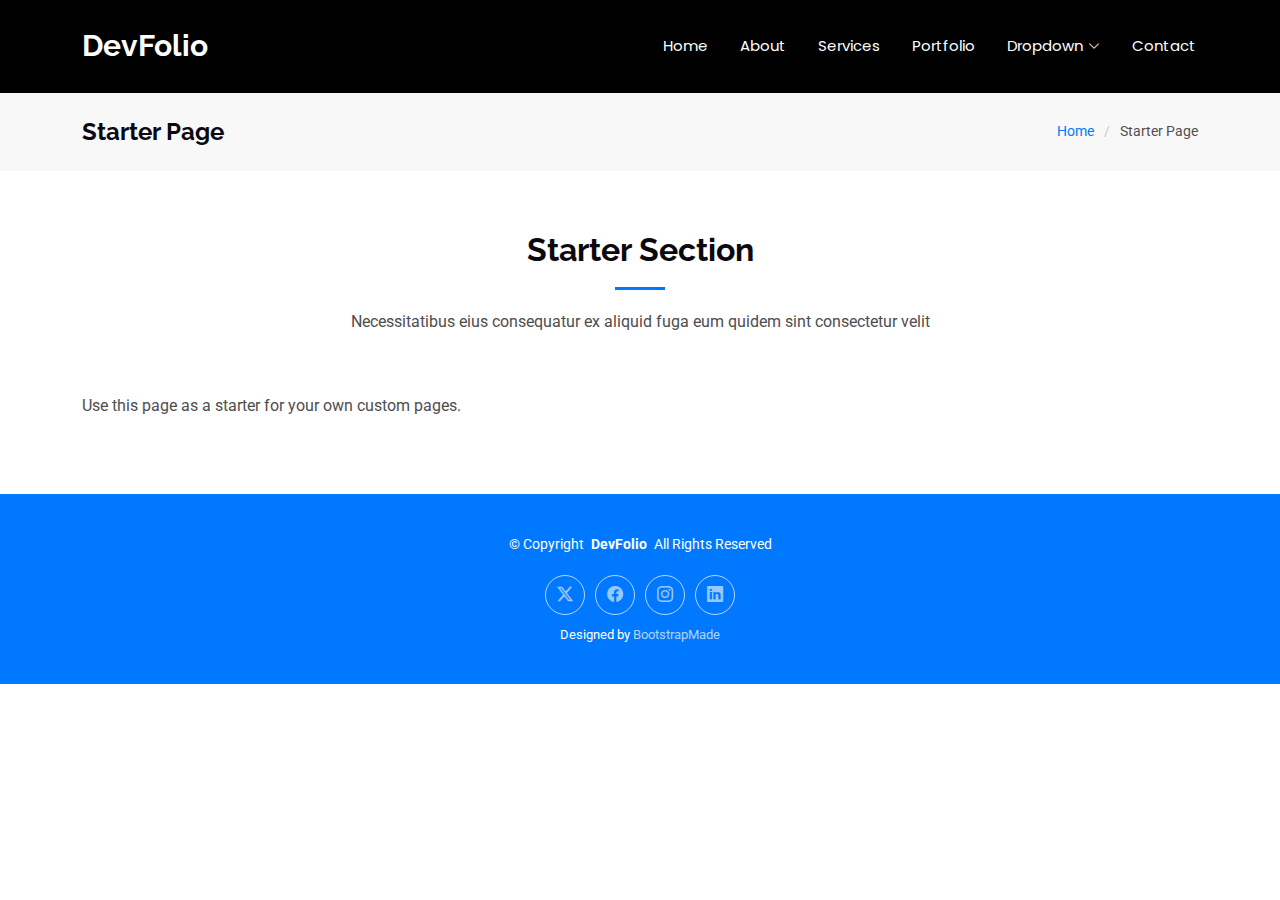
<file: starter-page.html>
<!DOCTYPE html>
<html lang="en">

<head>
  <meta charset="utf-8">
  <meta content="width=device-width, initial-scale=1.0" name="viewport">
  <title>Starter Page - DevFolio Bootstrap Template</title>
  <meta name="description" content="">
  <meta name="keywords" content="">

  <!-- Favicons -->
  <link href="assets/img/favicon.png" rel="icon">
  <link href="assets/img/apple-touch-icon.png" rel="apple-touch-icon">

  <!-- Fonts -->
  <link href="https://fonts.googleapis.com" rel="preconnect">
  <link href="https://fonts.gstatic.com" rel="preconnect" crossorigin>
  <link href="https://fonts.googleapis.com/css2?family=Roboto:ital,wght@0,100;0,300;0,400;0,500;0,700;0,900;1,100;1,300;1,400;1,500;1,700;1,900&family=Poppins:ital,wght@0,100;0,200;0,300;0,400;0,500;0,600;0,700;0,800;0,900;1,100;1,200;1,300;1,400;1,500;1,600;1,700;1,800;1,900&family=Raleway:ital,wght@0,100;0,200;0,300;0,400;0,500;0,600;0,700;0,800;0,900;1,100;1,200;1,300;1,400;1,500;1,600;1,700;1,800;1,900&display=swap" rel="stylesheet">

  <!-- Vendor CSS Files -->
  <link href="assets/vendor/bootstrap/css/bootstrap.min.css" rel="stylesheet">
  <link href="assets/vendor/bootstrap-icons/bootstrap-icons.css" rel="stylesheet">
  <link href="assets/vendor/aos/aos.css" rel="stylesheet">
  <link href="assets/vendor/glightbox/css/glightbox.min.css" rel="stylesheet">
  <link href="assets/vendor/swiper/swiper-bundle.min.css" rel="stylesheet">

  <!-- Main CSS File -->
  <link href="assets/css/main.css" rel="stylesheet">

  <!-- =======================================================
  * Template Name: DevFolio
  * Template URL: https://bootstrapmade.com/devfolio-bootstrap-portfolio-html-template/
  * Updated: Aug 07 2024 with Bootstrap v5.3.3
  * Author: BootstrapMade.com
  * License: https://bootstrapmade.com/license/
  ======================================================== -->
</head>

<body class="starter-page-page">

  <header id="header" class="header d-flex align-items-center sticky-top">
    <div class="container-fluid container-xl position-relative d-flex align-items-center justify-content-between">

      <a href="index.html" class="logo d-flex align-items-center">
        <!-- Uncomment the line below if you also wish to use an image logo -->
        <!-- <img src="assets/img/logo.png" alt=""> -->
        <h1 class="sitename">DevFolio</h1>
      </a>

      <nav id="navmenu" class="navmenu">
        <ul>
          <li><a href="#hero">Home<br></a></li>
          <li><a href="#about">About</a></li>
          <li><a href="#services">Services</a></li>
          <li><a href="#portfolio">Portfolio</a></li>
          <li class="dropdown"><a href="#"><span>Dropdown</span> <i class="bi bi-chevron-down toggle-dropdown"></i></a>
            <ul>
              <li><a href="#">Dropdown 1</a></li>
              <li class="dropdown"><a href="#"><span>Deep Dropdown</span> <i class="bi bi-chevron-down toggle-dropdown"></i></a>
                <ul>
                  <li><a href="#">Deep Dropdown 1</a></li>
                  <li><a href="#">Deep Dropdown 2</a></li>
                  <li><a href="#">Deep Dropdown 3</a></li>
                  <li><a href="#">Deep Dropdown 4</a></li>
                  <li><a href="#">Deep Dropdown 5</a></li>
                </ul>
              </li>
              <li><a href="#">Dropdown 2</a></li>
              <li><a href="#">Dropdown 3</a></li>
              <li><a href="#">Dropdown 4</a></li>
            </ul>
          </li>
          <li><a href="#contact">Contact</a></li>
        </ul>
        <i class="mobile-nav-toggle d-xl-none bi bi-list"></i>
      </nav>

    </div>
  </header>

  <main class="main">

    <!-- Page Title -->
    <div class="page-title" data-aos="fade">
      <div class="container d-lg-flex justify-content-between align-items-center">
        <h1 class="mb-2 mb-lg-0">Starter Page</h1>
        <nav class="breadcrumbs">
          <ol>
            <li><a href="index.html">Home</a></li>
            <li class="current">Starter Page</li>
          </ol>
        </nav>
      </div>
    </div><!-- End Page Title -->

    <!-- Starter Section Section -->
    <section id="starter-section" class="starter-section section">

      <!-- Section Title -->
      <div class="container section-title" data-aos="fade-up">
        <h2>Starter Section</h2>
        <p>Necessitatibus eius consequatur ex aliquid fuga eum quidem sint consectetur velit</p>
      </div><!-- End Section Title -->

      <div class="container" data-aos="fade-up">
        <p>Use this page as a starter for your own custom pages.</p>
      </div>

    </section><!-- /Starter Section Section -->

  </main>

  <footer id="footer" class="footer accent-background">

    <div class="container">
      <div class="copyright text-center ">
        <p>© <span>Copyright</span> <strong class="px-1 sitename">DevFolio</strong> <span>All Rights Reserved</span></p>
      </div>
      <div class="social-links d-flex justify-content-center">
        <a href=""><i class="bi bi-twitter-x"></i></a>
        <a href=""><i class="bi bi-facebook"></i></a>
        <a href=""><i class="bi bi-instagram"></i></a>
        <a href=""><i class="bi bi-linkedin"></i></a>
      </div>
      <div class="credits">
        <!-- All the links in the footer should remain intact. -->
        <!-- You can delete the links only if you've purchased the pro version. -->
        <!-- Licensing information: https://bootstrapmade.com/license/ -->
        <!-- Purchase the pro version with working PHP/AJAX contact form: [buy-url] -->
        Designed by <a href="https://bootstrapmade.com/">BootstrapMade</a>
      </div>
    </div>

  </footer>

  <!-- Scroll Top -->
  <a href="#" id="scroll-top" class="scroll-top d-flex align-items-center justify-content-center"><i class="bi bi-arrow-up-short"></i></a>

  <!-- Preloader -->
  <div id="preloader"></div>

  <!-- Vendor JS Files -->
  <script src="assets/vendor/bootstrap/js/bootstrap.bundle.min.js"></script>
  <script src="assets/vendor/php-email-form/validate.js"></script>
  <script src="assets/vendor/aos/aos.js"></script>
  <script src="assets/vendor/typed.js/typed.umd.js"></script>
  <script src="assets/vendor/waypoints/noframework.waypoints.js"></script>
  <script src="assets/vendor/purecounter/purecounter_vanilla.js"></script>
  <script src="assets/vendor/glightbox/js/glightbox.min.js"></script>
  <script src="assets/vendor/imagesloaded/imagesloaded.pkgd.min.js"></script>
  <script src="assets/vendor/isotope-layout/isotope.pkgd.min.js"></script>
  <script src="assets/vendor/swiper/swiper-bundle.min.js"></script>

  <!-- Main JS File -->
  <script src="assets/js/main.js"></script>

</body>

</html>
</file>
<file: assets/css/main.css>
/**
* Template Name: DevFolio
* Template URL: https://bootstrapmade.com/devfolio-bootstrap-portfolio-html-template/
* Updated: Aug 07 2024 with Bootstrap v5.3.3
* Author: BootstrapMade.com
* License: https://bootstrapmade.com/license/
*/

/*--------------------------------------------------------------
# Font & Color Variables
# Help: https://bootstrapmade.com/color-system/
--------------------------------------------------------------*/
/* Fonts */
:root {
  --default-font: "Roboto",  system-ui, -apple-system, "Segoe UI", Roboto, "Helvetica Neue", Arial, "Noto Sans", "Liberation Sans", sans-serif, "Apple Color Emoji", "Segoe UI Emoji", "Segoe UI Symbol", "Noto Color Emoji";
  --heading-font: "Raleway",  sans-serif;
  --nav-font: "Poppins",  sans-serif;
}

/* Global Colors - The following color variables are used throughout the website. Updating them here will change the color scheme of the entire website */
:root { 
  --background-color: #ffffff; /* Background color for the entire website, including individual sections */
  --default-color: #4e4e4e; /* Default color used for the majority of the text content across the entire website */
  --heading-color: #0a090f; /* Color for headings, subheadings and title throughout the website */
  --accent-color: #0078ff; /* Accent color that represents your brand on the website. It's used for buttons, links, and other elements that need to stand out */
  --surface-color: #ffffff; /* The surface color is used as a background of boxed elements within sections, such as cards, icon boxes, or other elements that require a visual separation from the global background. */
  --contrast-color: #ffffff; /* Contrast color for text, ensuring readability against backgrounds of accent, heading, or default colors. */
}

/* Nav Menu Colors - The following color variables are used specifically for the navigation menu. They are separate from the global colors to allow for more customization options */
:root {
  --nav-color: #ffffff;  /* The default color of the main navmenu links */
  --nav-hover-color: #ffffff; /* Applied to main navmenu links when they are hovered over or active */
  --nav-mobile-background-color: #ffffff; /* Used as the background color for mobile navigation menu */
  --nav-dropdown-background-color: #ffffff; /* Used as the background color for dropdown items that appear when hovering over primary navigation items */
  --nav-dropdown-color: #212529; /* Used for navigation links of the dropdown items in the navigation menu. */
  --nav-dropdown-hover-color: #0078ff; /* Similar to --nav-hover-color, this color is applied to dropdown navigation links when they are hovered over. */
}

/* Color Presets - These classes override global colors when applied to any section or element, providing reuse of the sam color scheme. */

.light-background {
  --background-color: #f9f9f9;
  --surface-color: #ffffff;
}

.dark-background {
  --background-color: #060606;
  --default-color: #ffffff;
  --heading-color: #ffffff;
  --surface-color: #252525;
  --contrast-color: #ffffff;
}

.accent-background {
  --background-color: #0078ff;
  --default-color: #ffffff;
  --heading-color: #ffffff;
  --accent-color: #ffffff;
  --surface-color: #3393ff;
  --contrast-color: #ffffff;
}

/* Smooth scroll */
:root {
  scroll-behavior: smooth;
}

/*--------------------------------------------------------------
# General Styling & Shared Classes
--------------------------------------------------------------*/
body {
  color: var(--default-color);
  background-color: var(--background-color);
  font-family: var(--default-font);
}

a {
  color: var(--accent-color);
  text-decoration: none;
  transition: 0.3s;
}

a:hover {
  color: color-mix(in srgb, var(--accent-color), transparent 25%);
  text-decoration: none;
}

h1,
h2,
h3,
h4,
h5,
h6 {
  color: var(--heading-color);
  font-family: var(--heading-font);
}

/* PHP Email Form Messages
------------------------------*/
.php-email-form .error-message {
  display: none;
  background: #df1529;
  color: #ffffff;
  text-align: left;
  padding: 15px;
  margin-bottom: 24px;
  font-weight: 600;
}

.php-email-form .sent-message {
  display: none;
  color: #ffffff;
  background: #059652;
  text-align: center;
  padding: 15px;
  margin-bottom: 24px;
  font-weight: 600;
}

.php-email-form .loading {
  display: none;
  background: var(--surface-color);
  text-align: center;
  padding: 15px;
  margin-bottom: 24px;
}

.php-email-form .loading:before {
  content: "";
  display: inline-block;
  border-radius: 50%;
  width: 24px;
  height: 24px;
  margin: 0 10px -6px 0;
  border: 3px solid var(--accent-color);
  border-top-color: var(--surface-color);
  animation: php-email-form-loading 1s linear infinite;
}

@keyframes php-email-form-loading {
  0% {
    transform: rotate(0deg);
  }

  100% {
    transform: rotate(360deg);
  }
}

/*--------------------------------------------------------------
# Global Header
--------------------------------------------------------------*/
.header {
  --background-color: #000000;
  --default-color: #ffffff;
  --heading-color: #ffffff;
  color: var(--default-color);
  background-color: var(--background-color);
  padding: 20px 0;
  transition: all 0.5s;
  z-index: 997;
}

.header .logo {
  line-height: 1;
}

.header .logo img {
  max-height: 32px;
  margin-right: 8px;
}

.header .logo h1 {
  font-size: 30px;
  margin: 0;
  font-weight: 700;
  color: var(--heading-color);
}

.scrolled .header {
  box-shadow: 0px 0 18px rgba(0, 0, 0, 0.1);
}

/*--------------------------------------------------------------
# Navigation Menu
--------------------------------------------------------------*/
/* Desktop Navigation */
@media (min-width: 1200px) {
  .navmenu {
    padding: 0;
  }

  .navmenu ul {
    margin: 0;
    padding: 0;
    display: flex;
    list-style: none;
    align-items: center;
  }

  .navmenu li {
    position: relative;
  }

  .navmenu>ul>li {
    white-space: nowrap;
    padding: 15px 14px;
  }

  .navmenu>ul>li:last-child {
    padding-right: 0;
  }

  .navmenu a,
  .navmenu a:focus {
    color: var(--nav-color);
    font-size: 15px;
    padding: 0 2px;
    font-family: var(--nav-font);
    font-weight: 400;
    display: flex;
    align-items: center;
    justify-content: space-between;
    white-space: nowrap;
    transition: 0.3s;
    position: relative;
  }

  .navmenu a i,
  .navmenu a:focus i {
    font-size: 12px;
    line-height: 0;
    margin-left: 5px;
    transition: 0.3s;
  }

  .navmenu>ul>li>a:before {
    content: "";
    position: absolute;
    width: 100%;
    height: 2px;
    bottom: -6px;
    left: 0;
    background-color: var(--nav-hover-color);
    visibility: hidden;
    width: 0px;
    transition: all 0.3s ease-in-out 0s;
  }

  .navmenu a:hover:before,
  .navmenu li:hover>a:before,
  .navmenu .active:before {
    visibility: visible;
    width: 100%;
  }

  .navmenu li:hover>a,
  .navmenu .active,
  .navmenu .active:focus {
    color: var(--nav-hover-color);
  }

  .navmenu .dropdown ul {
    margin: 0;
    padding: 10px 0;
    background: var(--nav-dropdown-background-color);
    display: block;
    position: absolute;
    visibility: hidden;
    left: 14px;
    top: 130%;
    opacity: 0;
    transition: 0.3s;
    border-radius: 4px;
    z-index: 99;
    box-shadow: 0px 0px 30px rgba(0, 0, 0, 0.1);
  }

  .navmenu .dropdown ul li {
    min-width: 200px;
  }

  .navmenu .dropdown ul a {
    padding: 10px 20px;
    font-size: 15px;
    text-transform: none;
    color: var(--nav-dropdown-color);
  }

  .navmenu .dropdown ul a i {
    font-size: 12px;
  }

  .navmenu .dropdown ul a:hover,
  .navmenu .dropdown ul .active:hover,
  .navmenu .dropdown ul li:hover>a {
    color: var(--nav-dropdown-hover-color);
  }

  .navmenu .dropdown:hover>ul {
    opacity: 1;
    top: 100%;
    visibility: visible;
  }

  .navmenu .dropdown .dropdown ul {
    top: 0;
    left: -90%;
    visibility: hidden;
  }

  .navmenu .dropdown .dropdown:hover>ul {
    opacity: 1;
    top: 0;
    left: -100%;
    visibility: visible;
  }
}

/* Mobile Navigation */
@media (max-width: 1199px) {
  .mobile-nav-toggle {
    color: var(--nav-color);
    font-size: 28px;
    line-height: 0;
    margin-right: 10px;
    cursor: pointer;
    transition: color 0.3s;
  }

  .navmenu {
    padding: 0;
    z-index: 9997;
  }

  .navmenu ul {
    display: none;
    list-style: none;
    position: absolute;
    inset: 60px 20px 20px 20px;
    padding: 10px 0;
    margin: 0;
    border-radius: 6px;
    background-color: var(--nav-mobile-background-color);
    border: 1px solid color-mix(in srgb, var(--default-color), transparent 90%);
    box-shadow: none;
    overflow-y: auto;
    transition: 0.3s;
    z-index: 9998;
  }

  .navmenu a,
  .navmenu a:focus {
    color: var(--nav-dropdown-color);
    padding: 10px 20px;
    font-family: var(--nav-font);
    font-size: 17px;
    font-weight: 500;
    display: flex;
    align-items: center;
    justify-content: space-between;
    white-space: nowrap;
    transition: 0.3s;
  }

  .navmenu a i,
  .navmenu a:focus i {
    font-size: 12px;
    line-height: 0;
    margin-left: 5px;
    width: 30px;
    height: 30px;
    display: flex;
    align-items: center;
    justify-content: center;
    border-radius: 50%;
    transition: 0.3s;
    background-color: color-mix(in srgb, var(--accent-color), transparent 90%);
  }

  .navmenu a i:hover,
  .navmenu a:focus i:hover {
    background-color: var(--accent-color);
    color: var(--contrast-color);
  }

  .navmenu a:hover,
  .navmenu .active,
  .navmenu .active:focus {
    color: var(--nav-dropdown-hover-color);
  }

  .navmenu .active i,
  .navmenu .active:focus i {
    background-color: var(--accent-color);
    color: var(--contrast-color);
    transform: rotate(180deg);
  }

  .navmenu .dropdown ul {
    position: static;
    display: none;
    z-index: 99;
    padding: 10px 0;
    margin: 10px 20px;
    background-color: var(--nav-dropdown-background-color);
    transition: all 0.5s ease-in-out;
  }

  .navmenu .dropdown ul ul {
    background-color: rgba(33, 37, 41, 0.1);
  }

  .navmenu .dropdown>.dropdown-active {
    display: block;
    background-color: rgba(33, 37, 41, 0.03);
  }

  .mobile-nav-active {
    overflow: hidden;
  }

  .mobile-nav-active .mobile-nav-toggle {
    color: #fff;
    position: absolute;
    font-size: 32px;
    top: 15px;
    right: 15px;
    margin-right: 0;
    z-index: 9999;
  }

  .mobile-nav-active .navmenu {
    position: fixed;
    overflow: hidden;
    inset: 0;
    background: rgba(33, 37, 41, 0.8);
    transition: 0.3s;
  }

  .mobile-nav-active .navmenu>ul {
    display: block;
  }
}

/*--------------------------------------------------------------
# Global Footer
--------------------------------------------------------------*/
.footer {
  color: var(--default-color);
  background-color: var(--background-color);
  font-size: 14px;
  padding: 40px 0;
  position: relative;
}

.footer .copyright p {
  margin-bottom: 0;
}

.footer .social-links {
  margin-top: 20px;
}

.footer .social-links a {
  display: flex;
  align-items: center;
  justify-content: center;
  width: 40px;
  height: 40px;
  border-radius: 50%;
  border: 1px solid color-mix(in srgb, var(--default-color), transparent 30%);
  font-size: 16px;
  color: color-mix(in srgb, var(--default-color), transparent 40%);
  margin: 0 5px;
  transition: 0.3s;
}

.footer .social-links a:hover {
  color: var(--default-color);
  border-color: var(--default-color);
}

.footer .credits {
  margin-top: 10px;
  font-size: 13px;
  text-align: center;
}

.footer .credits a {
  color: color-mix(in srgb, var(--default-color), transparent 30%);
}

/*--------------------------------------------------------------
# Preloader
--------------------------------------------------------------*/
#preloader {
  position: fixed;
  inset: 0;
  z-index: 999999;
  overflow: hidden;
  background: var(--background-color);
  transition: all 0.6s ease-out;
}

#preloader:before {
  content: "";
  position: fixed;
  top: calc(50% - 30px);
  left: calc(50% - 30px);
  border: 6px solid #ffffff;
  border-color: var(--accent-color) transparent var(--accent-color) transparent;
  border-radius: 50%;
  width: 60px;
  height: 60px;
  animation: animate-preloader 1.5s linear infinite;
}

@keyframes animate-preloader {
  0% {
    transform: rotate(0deg);
  }

  100% {
    transform: rotate(360deg);
  }
}

/*--------------------------------------------------------------
# Scroll Top Button
--------------------------------------------------------------*/
.scroll-top {
  position: fixed;
  visibility: hidden;
  opacity: 0;
  right: 15px;
  bottom: -15px;
  z-index: 99999;
  background-color: var(--accent-color);
  width: 44px;
  height: 44px;
  border-radius: 50px;
  transition: all 0.4s;
}

.scroll-top i {
  font-size: 24px;
  color: var(--contrast-color);
  line-height: 0;
}

.scroll-top:hover {
  background-color: color-mix(in srgb, var(--accent-color), transparent 20%);
  color: var(--contrast-color);
}

.scroll-top.active {
  visibility: visible;
  opacity: 1;
  bottom: 15px;
}

/*--------------------------------------------------------------
# Disable aos animation delay on mobile devices
--------------------------------------------------------------*/
@media screen and (max-width: 768px) {
  [data-aos-delay] {
    transition-delay: 0 !important;
  }
}

/*--------------------------------------------------------------
# Global Page Titles & Breadcrumbs
--------------------------------------------------------------*/
.page-title {
  --background-color: color-mix(in srgb, var(--default-color), transparent 96%);
  color: var(--default-color);
  background-color: var(--background-color);
  padding: 25px 0;
  position: relative;
}

.page-title h1 {
  font-size: 24px;
  font-weight: 700;
}

.page-title .breadcrumbs ol {
  display: flex;
  flex-wrap: wrap;
  list-style: none;
  padding: 0;
  margin: 0;
  font-size: 14px;
  font-weight: 400;
}

.page-title .breadcrumbs ol li+li {
  padding-left: 10px;
}

.page-title .breadcrumbs ol li+li::before {
  content: "/";
  display: inline-block;
  padding-right: 10px;
  color: color-mix(in srgb, var(--default-color), transparent 70%);
}

/*--------------------------------------------------------------
# Global Sections
--------------------------------------------------------------*/
section,
.section {
  color: var(--default-color);
  background-color: var(--background-color);
  padding: 60px 0;
  scroll-margin-top: 92px;
  overflow: clip;
}

@media (max-width: 1199px) {

  section,
  .section {
    scroll-margin-top: 76px;
  }
}

/*--------------------------------------------------------------
# Global Section Titles
--------------------------------------------------------------*/
.section-title {
  text-align: center;
  padding-bottom: 60px;
  position: relative;
}

.section-title h2 {
  font-size: 32px;
  font-weight: 700;
  margin-bottom: 20px;
  padding-bottom: 20px;
  position: relative;
}

.section-title h2:after {
  content: "";
  position: absolute;
  display: block;
  width: 50px;
  height: 3px;
  background: var(--accent-color);
  left: 0;
  right: 0;
  bottom: 0;
  margin: auto;
}

.section-title p {
  margin-bottom: 0;
}

/*--------------------------------------------------------------
# Hero Section
--------------------------------------------------------------*/
.hero {
  width: 100%;
  min-height: calc(100vh - 92px);
  position: relative;
  padding: 60px 0;
  display: flex;
  align-items: center;
  justify-content: center;
}

.hero img {
  position: absolute;
  inset: 0;
  display: block;
  width: 100%;
  height: 100%;
  object-fit: cover;
  z-index: 1;
}

.hero:before {
  content: "";
  background: color-mix(in srgb, var(--background-color), transparent 30%);
  position: absolute;
  inset: 0;
  z-index: 2;
}

.hero .container {
  position: relative;
  z-index: 3;
}

.hero h2 {
  margin: 0;
  font-size: 64px;
  font-weight: 700;
}

.hero p {
  margin: 5px 0 0 0;
  font-size: 36px;
  font-weight: 600;
}

.hero p span {
  letter-spacing: 1px;
}

@media (max-width: 768px) {
  .hero h2 {
    font-size: 32px;
  }

  .hero p {
    font-size: 20px;
  }
}

/*--------------------------------------------------------------
# About Section
--------------------------------------------------------------*/
.about .container {
  background-color: var(--surface-color);
  box-shadow: 0px 2px 15px rgba(0, 0, 0, 0.1);
  padding: 30px;
}

.about .skills-content h5 {
  font-size: 18px;
  font-weight: 700;
  margin: 30px 0 15px 0;
}

.about .progress {
  height: 36px;
  display: block;
  background: none;
  border-radius: 0;
  margin-top: 15px;
}

.about .progress .skill {
  color: var(--default-color);
  padding: 0;
  margin: 0 0 6px 0;
  text-transform: uppercase;
  display: block;
  font-weight: 600;
  font-family: var(--heading-font);
}

.about .progress .skill .val {
  float: right;
  font-style: normal;
}

.about .progress-bar-wrap {
  background: color-mix(in srgb, var(--default-color), transparent 90%);
  height: 10px;
}

.about .progress-bar {
  width: 1px;
  height: 10px;
  transition: 0.9s;
  background-color: var(--accent-color);
}

.about .about-me h4 {
  font-size: 28px;
  position: relative;
  padding-bottom: 10px;
  margin-bottom: 30px;
  font-weight: 700;
}

.about .about-me h4:after {
  content: "";
  position: absolute;
  display: block;
  width: 64px;
  height: 3px;
  background: var(--accent-color);
  left: 0;
  bottom: 0;
  margin: auto;
}

.about .about-me p {
  font-size: 18px;
}

/*--------------------------------------------------------------
# Resume Section
--------------------------------------------------------------*/
.resume .resume-title {
  color: var(--heading-color);
  font-size: 26px;
  font-weight: 700;
  margin-top: 20px;
  margin-bottom: 20px;
}

.resume .resume-item {
  padding: 0 0 20px 20px;
  margin-top: -2px;
  border-left: 2px solid var(--accent-color);
  position: relative;
}

.resume .resume-item h4 {
  line-height: 18px;
  font-size: 18px;
  font-weight: 600;
  text-transform: uppercase;
  color: color-mix(in srgb, var(--default-color), transparent 20%);
  margin-bottom: 10px;
}

.resume .resume-item h5 {
  font-size: 16px;
  padding: 5px 15px;
  display: inline-block;
  font-weight: 600;
  margin-bottom: 10px;
}

.resume .resume-item ul {
  padding-left: 20px;
}

.resume .resume-item ul li {
  padding-bottom: 10px;
}

.resume .resume-item:last-child {
  padding-bottom: 0;
}

.resume .resume-item::before {
  content: "";
  position: absolute;
  width: 16px;
  height: 16px;
  border-radius: 50px;
  left: -9px;
  top: 0;
  background: var(--background-color);
  border: 2px solid var(--accent-color);
}

/*--------------------------------------------------------------
# Services Section
--------------------------------------------------------------*/
.services .service-item {
  background-color: var(--surface-color);
  box-shadow: 0px 5px 90px 0px rgba(0, 0, 0, 0.1);
  padding: 60px 30px;
  transition: all ease-in-out 0.3s;
  border-radius: 18px;
  border-bottom: 5px solid var(--surface-color);
  height: 100%;
}

.services .service-item .icon {
  color: var(--contrast-color);
  background: var(--accent-color);
  margin: 0;
  width: 64px;
  height: 64px;
  border-radius: 50px;
  display: flex;
  align-items: center;
  justify-content: center;
  margin-bottom: 20px;
  font-size: 28px;
  transition: ease-in-out 0.3s;
}

.services .service-item h3 {
  font-weight: 700;
  margin: 10px 0 15px 0;
  font-size: 22px;
  transition: ease-in-out 0.3s;
}

.services .service-item p {
  line-height: 24px;
  font-size: 14px;
  margin-bottom: 0;
}

@media (min-width: 1365px) {
  .services .service-item:hover {
    transform: translateY(-10px);
    border-color: var(--accent-color);
  }

  .services .service-item:hover h3 {
    color: var(--accent-color);
  }
}

/*--------------------------------------------------------------
# Stats Section
--------------------------------------------------------------*/
.stats {
  position: relative;
  padding: 120px 0;
}

.stats img {
  position: absolute;
  inset: 0;
  display: block;
  width: 100%;
  height: 100%;
  object-fit: cover;
  z-index: 1;
}

.stats:before {
  content: "";
  background: color-mix(in srgb, var(--background-color), transparent 40%);
  position: absolute;
  inset: 0;
  z-index: 2;
}

.stats .container {
  position: relative;
  z-index: 3;
}

.stats .stats-item {
  padding: 30px;
  width: 100%;
}

.stats .stats-item span {
  font-size: 48px;
  display: block;
  color: var(--default-color);
  font-weight: 700;
}

.stats .stats-item p {
  padding: 0;
  margin: 0;
  font-family: var(--heading-font);
  font-size: 16px;
  font-weight: 700;
  color: color-mix(in srgb, var(--default-color), transparent 40%);
}

/*--------------------------------------------------------------
# Portfolio Section
--------------------------------------------------------------*/
.portfolio .portfolio-filters {
  padding: 0;
  margin: 0 auto 20px auto;
  list-style: none;
  text-align: center;
}

.portfolio .portfolio-filters li {
  cursor: pointer;
  display: inline-block;
  padding: 0;
  font-size: 16px;
  font-weight: 600;
  margin: 0 10px;
  line-height: 1;
  text-transform: uppercase;
  margin-bottom: 5px;
  transition: all 0.3s ease-in-out;
}

.portfolio .portfolio-filters li:hover,
.portfolio .portfolio-filters li.filter-active {
  color: var(--accent-color);
}

.portfolio .portfolio-filters li:first-child {
  margin-left: 0;
}

.portfolio .portfolio-filters li:last-child {
  margin-right: 0;
}

@media (max-width: 575px) {
  .portfolio .portfolio-filters li {
    font-size: 14px;
    margin: 0 5px;
  }
}

.portfolio .portfolio-item {
  position: relative;
}

.portfolio .portfolio-item .portfolio-info {
  opacity: 0;
  position: absolute;
  left: 30px;
  right: 30px;
  bottom: 0;
  z-index: 3;
  transition: all ease-in-out 0.3s;
  background: color-mix(in srgb, var(--background-color), transparent 10%);
  padding: 15px;
}

.portfolio .portfolio-item .portfolio-info h4 {
  font-size: 18px;
  font-weight: 600;
  padding-right: 50px;
}

.portfolio .portfolio-item .portfolio-info p {
  color: color-mix(in srgb, var(--default-color), transparent 30%);
  font-size: 14px;
  margin-bottom: 0;
  padding-right: 50px;
}

.portfolio .portfolio-item .portfolio-info .preview-link,
.portfolio .portfolio-item .portfolio-info .details-link {
  position: absolute;
  right: 50px;
  font-size: 24px;
  top: calc(50% - 14px);
  color: color-mix(in srgb, var(--default-color), transparent 30%);
  transition: 0.3s;
  line-height: 0;
}

.portfolio .portfolio-item .portfolio-info .preview-link:hover,
.portfolio .portfolio-item .portfolio-info .details-link:hover {
  color: var(--accent-color);
}

.portfolio .portfolio-item .portfolio-info .details-link {
  right: 14px;
  font-size: 28px;
}

.portfolio .portfolio-item:hover .portfolio-info {
  opacity: 1;
  bottom: 20px;
}

/*--------------------------------------------------------------
# Pricing Section
--------------------------------------------------------------*/
.pricing .pricing-item {
  border-bottom: 1px dashed color-mix(in srgb, var(--default-color), transparent 60%);
  width: 100%;
  height: 100%;
  padding: 0 0 15px 0;
}

.pricing .pricing-item h3 {
  margin: 0;
  font-size: 20px;
  font-weight: 600;
}

.pricing .pricing-item h4 {
  margin: 0;
  font-size: 18px;
  color: var(--accent-color);
}

/*--------------------------------------------------------------
# Faq Section
--------------------------------------------------------------*/
.faq .content h3 {
  font-weight: 400;
  font-size: 34px;
}

.faq .content p {
  font-size: 15px;
  color: color-mix(in srgb, var(--default-color), transparent 30%);
}

.faq .faq-container .faq-item {
  background-color: var(--surface-color);
  position: relative;
  padding: 20px;
  margin-bottom: 20px;
  box-shadow: 0px 5px 25px 0px rgba(0, 0, 0, 0.1);
  overflow: hidden;
}

.faq .faq-container .faq-item:last-child {
  margin-bottom: 0;
}

.faq .faq-container .faq-item h3 {
  font-weight: 600;
  font-size: 18px;
  line-height: 24px;
  margin: 0 30px 0 0;
  transition: 0.3s;
  cursor: pointer;
  display: flex;
  align-items: flex-start;
}

.faq .faq-container .faq-item h3 .num {
  color: var(--accent-color);
  padding-right: 5px;
}

.faq .faq-container .faq-item h3:hover {
  color: var(--accent-color);
}

.faq .faq-container .faq-item .faq-content {
  display: grid;
  grid-template-rows: 0fr;
  transition: 0.3s ease-in-out;
  visibility: hidden;
  opacity: 0;
}

.faq .faq-container .faq-item .faq-content p {
  margin-bottom: 0;
  overflow: hidden;
}

.faq .faq-container .faq-item .faq-toggle {
  position: absolute;
  top: 20px;
  right: 20px;
  font-size: 16px;
  line-height: 0;
  transition: 0.3s;
  cursor: pointer;
}

.faq .faq-container .faq-item .faq-toggle:hover {
  color: var(--accent-color);
}

.faq .faq-container .faq-active h3 {
  color: var(--accent-color);
}

.faq .faq-container .faq-active .faq-content {
  grid-template-rows: 1fr;
  visibility: visible;
  opacity: 1;
  padding-top: 10px;
}

.faq .faq-container .faq-active .faq-toggle {
  transform: rotate(90deg);
  color: var(--accent-color);
}

/*--------------------------------------------------------------
# Testimonials Section
--------------------------------------------------------------*/
.testimonials {
  padding: 80px 0;
  position: relative;
}

.testimonials:before {
  content: "";
  background: color-mix(in srgb, var(--background-color), transparent 30%);
  position: absolute;
  inset: 0;
  z-index: 2;
}

.testimonials .testimonials-bg {
  position: absolute;
  inset: 0;
  display: block;
  width: 100%;
  height: 100%;
  object-fit: cover;
  z-index: 1;
}

.testimonials .container {
  position: relative;
  z-index: 3;
}

.testimonials .testimonials-carousel,
.testimonials .testimonials-slider {
  overflow: hidden;
}

.testimonials .testimonial-item {
  text-align: center;
}

.testimonials .testimonial-item .testimonial-img {
  width: 100px;
  border-radius: 50%;
  border: 6px solid color-mix(in srgb, var(--default-color), transparent 85%);
  margin: 0 auto;
}

.testimonials .testimonial-item h3 {
  font-size: 20px;
  font-weight: bold;
  margin: 10px 0 5px 0;
}

.testimonials .testimonial-item h4 {
  font-size: 14px;
  margin: 0 0 15px 0;
  color: color-mix(in srgb, var(--default-color), transparent 40%);
}

.testimonials .testimonial-item .stars {
  margin-bottom: 15px;
}

.testimonials .testimonial-item .stars i {
  color: #ffc107;
  margin: 0 1px;
}

.testimonials .testimonial-item .quote-icon-left,
.testimonials .testimonial-item .quote-icon-right {
  color: color-mix(in srgb, var(--default-color), transparent 40%);
  font-size: 26px;
  line-height: 0;
}

.testimonials .testimonial-item .quote-icon-left {
  display: inline-block;
  left: -5px;
  position: relative;
}

.testimonials .testimonial-item .quote-icon-right {
  display: inline-block;
  right: -5px;
  position: relative;
  top: 10px;
  transform: scale(-1, -1);
}

.testimonials .testimonial-item p {
  font-style: italic;
  margin: 0 auto 15px auto;
}

.testimonials .swiper-wrapper {
  height: auto;
}

.testimonials .swiper-pagination {
  margin-top: 20px;
  position: relative;
}

.testimonials .swiper-pagination .swiper-pagination-bullet {
  width: 12px;
  height: 12px;
  background-color: color-mix(in srgb, var(--default-color), transparent 50%);
  opacity: 0.5;
}

.testimonials .swiper-pagination .swiper-pagination-bullet-active {
  background-color: var(--default-color);
  opacity: 1;
}

@media (min-width: 992px) {
  .testimonials .testimonial-item p {
    width: 80%;
  }
}

/*--------------------------------------------------------------
# Contact Section
--------------------------------------------------------------*/
.contact .info-wrap {
  background-color: var(--surface-color);
  box-shadow: 0px 0px 20px rgba(0, 0, 0, 0.1);
  padding: 30px;
  margin-bottom: 30px;
}

.contact .info-item i {
  font-size: 20px;
  color: var(--accent-color);
  width: 56px;
  height: 56px;
  display: flex;
  justify-content: center;
  align-items: center;
  transition: all 0.3s ease-in-out;
  border-radius: 50%;
  border: 1px solid color-mix(in srgb, var(--accent-color), transparent 40%);
  margin-right: 15px;
}

.contact .info-item h3 {
  font-size: 18px;
  font-weight: 700;
  margin: 0 0 2px 0;
}

.contact .info-item p {
  padding: 0;
  margin-bottom: 0;
  font-size: 14px;
}

.contact .info-item:hover i {
  background: var(--accent-color);
  color: var(--contrast-color);
}

.contact .php-email-form {
  background-color: var(--surface-color);
  box-shadow: 0px 0px 20px rgba(0, 0, 0, 0.1);
  padding: 30px;
}

@media (max-width: 575px) {
  .contact .php-email-form {
    padding: 20px;
  }
}

.contact .php-email-form input[type=text],
.contact .php-email-form input[type=email],
.contact .php-email-form textarea {
  font-size: 14px;
  padding: 10px 15px;
  box-shadow: none;
  border-radius: 0;
  color: var(--default-color);
  background-color: color-mix(in srgb, var(--background-color), transparent 50%);
  border-color: color-mix(in srgb, var(--default-color), transparent 80%);
}

.contact .php-email-form input[type=text]:focus,
.contact .php-email-form input[type=email]:focus,
.contact .php-email-form textarea:focus {
  border-color: var(--accent-color);
}

.contact .php-email-form input[type=text]::placeholder,
.contact .php-email-form input[type=email]::placeholder,
.contact .php-email-form textarea::placeholder {
  color: color-mix(in srgb, var(--default-color), transparent 70%);
}

.contact .php-email-form button[type=submit] {
  color: var(--contrast-color);
  background: var(--accent-color);
  border: 0;
  padding: 10px 30px;
  transition: 0.4s;
  border-radius: 50px;
}

.contact .php-email-form button[type=submit]:hover {
  background: color-mix(in srgb, var(--accent-color), transparent 20%);
}

/*--------------------------------------------------------------
# Portfolio Details Section
--------------------------------------------------------------*/
.portfolio-details .portfolio-details-slider img {
  width: 100%;
}

.portfolio-details .swiper-wrapper {
  height: auto;
}

.portfolio-details .swiper-button-prev,
.portfolio-details .swiper-button-next {
  width: 48px;
  height: 48px;
}

.portfolio-details .swiper-button-prev:after,
.portfolio-details .swiper-button-next:after {
  color: rgba(255, 255, 255, 0.8);
  background-color: rgba(0, 0, 0, 0.15);
  font-size: 24px;
  border-radius: 50%;
  width: 48px;
  height: 48px;
  display: flex;
  align-items: center;
  justify-content: center;
  transition: 0.3s;
}

.portfolio-details .swiper-button-prev:hover:after,
.portfolio-details .swiper-button-next:hover:after {
  background-color: rgba(0, 0, 0, 0.3);
}

@media (max-width: 575px) {

  .portfolio-details .swiper-button-prev,
  .portfolio-details .swiper-button-next {
    display: none;
  }
}

.portfolio-details .swiper-pagination {
  margin-top: 20px;
  position: relative;
}

.portfolio-details .swiper-pagination .swiper-pagination-bullet {
  width: 10px;
  height: 10px;
  background-color: color-mix(in srgb, var(--default-color), transparent 85%);
  opacity: 1;
}

.portfolio-details .swiper-pagination .swiper-pagination-bullet-active {
  background-color: var(--accent-color);
}

.portfolio-details .portfolio-info h3 {
  font-size: 22px;
  font-weight: 700;
  margin-bottom: 20px;
  padding-bottom: 20px;
  position: relative;
}

.portfolio-details .portfolio-info h3:after {
  content: "";
  position: absolute;
  display: block;
  width: 50px;
  height: 3px;
  background: var(--accent-color);
  left: 0;
  bottom: 0;
}

.portfolio-details .portfolio-info ul {
  list-style: none;
  padding: 0;
  font-size: 15px;
}

.portfolio-details .portfolio-info ul li {
  display: flex;
  flex-direction: column;
  padding-bottom: 15px;
}

.portfolio-details .portfolio-info ul strong {
  text-transform: uppercase;
  font-weight: 400;
  color: color-mix(in srgb, var(--default-color), transparent 50%);
  font-size: 14px;
}

.portfolio-details .portfolio-info .btn-visit {
  padding: 8px 40px;
  background: var(--accent-color);
  color: var(--contrast-color);
  border-radius: 50px;
  transition: 0.3s;
}

.portfolio-details .portfolio-info .btn-visit:hover {
  background: color-mix(in srgb, var(--accent-color), transparent 20%);
}

.portfolio-details .portfolio-description h2 {
  font-size: 26px;
  font-weight: 700;
  margin-bottom: 20px;
}

.portfolio-details .portfolio-description p {
  padding: 0;
}

.portfolio-details .portfolio-description .testimonial-item {
  padding: 30px 30px 0 30px;
  position: relative;
  background: color-mix(in srgb, var(--default-color), transparent 97%);
  margin-bottom: 50px;
}

.portfolio-details .portfolio-description .testimonial-item .testimonial-img {
  width: 90px;
  border-radius: 50px;
  border: 6px solid var(--background-color);
  float: left;
  margin: 0 10px 0 0;
}

.portfolio-details .portfolio-description .testimonial-item h3 {
  font-size: 18px;
  font-weight: bold;
  margin: 15px 0 5px 0;
  padding-top: 20px;
}

.portfolio-details .portfolio-description .testimonial-item h4 {
  font-size: 14px;
  color: #6c757d;
  margin: 0;
}

.portfolio-details .portfolio-description .testimonial-item .quote-icon-left,
.portfolio-details .portfolio-description .testimonial-item .quote-icon-right {
  color: color-mix(in srgb, var(--accent-color), transparent 50%);
  font-size: 26px;
  line-height: 0;
}

.portfolio-details .portfolio-description .testimonial-item .quote-icon-left {
  display: inline-block;
  left: -5px;
  position: relative;
}

.portfolio-details .portfolio-description .testimonial-item .quote-icon-right {
  display: inline-block;
  right: -5px;
  position: relative;
  top: 10px;
  transform: scale(-1, -1);
}

.portfolio-details .portfolio-description .testimonial-item p {
  font-style: italic;
  margin: 0 0 15px 0 0 0;
  padding: 0;
}

/*--------------------------------------------------------------
# Service Details Section
--------------------------------------------------------------*/
.service-details .services-list {
  background-color: var(--surface-color);
  padding: 10px 30px;
  border: 1px solid color-mix(in srgb, var(--default-color), transparent 90%);
  margin-bottom: 20px;
}

.service-details .services-list a {
  display: block;
  line-height: 1;
  padding: 8px 0 8px 15px;
  border-left: 3px solid color-mix(in srgb, var(--default-color), transparent 70%);
  margin: 20px 0;
  color: color-mix(in srgb, var(--default-color), transparent 20%);
  transition: 0.3s;
}

.service-details .services-list a.active {
  color: var(--heading-color);
  font-weight: 700;
  border-color: var(--accent-color);
}

.service-details .services-list a:hover {
  border-color: var(--accent-color);
}

.service-details .services-img {
  margin-bottom: 20px;
}

.service-details h3 {
  font-size: 26px;
  font-weight: 700;
}

.service-details h4 {
  font-size: 20px;
  font-weight: 700;
}

.service-details p {
  font-size: 15px;
}

.service-details ul {
  list-style: none;
  padding: 0;
  font-size: 15px;
}

.service-details ul li {
  padding: 5px 0;
  display: flex;
  align-items: center;
}

.service-details ul i {
  font-size: 20px;
  margin-right: 8px;
  color: var(--accent-color);
}

/*--------------------------------------------------------------
# Starter Section Section
--------------------------------------------------------------*/
.starter-section {
  /* Add your styles here */
}
</file>
